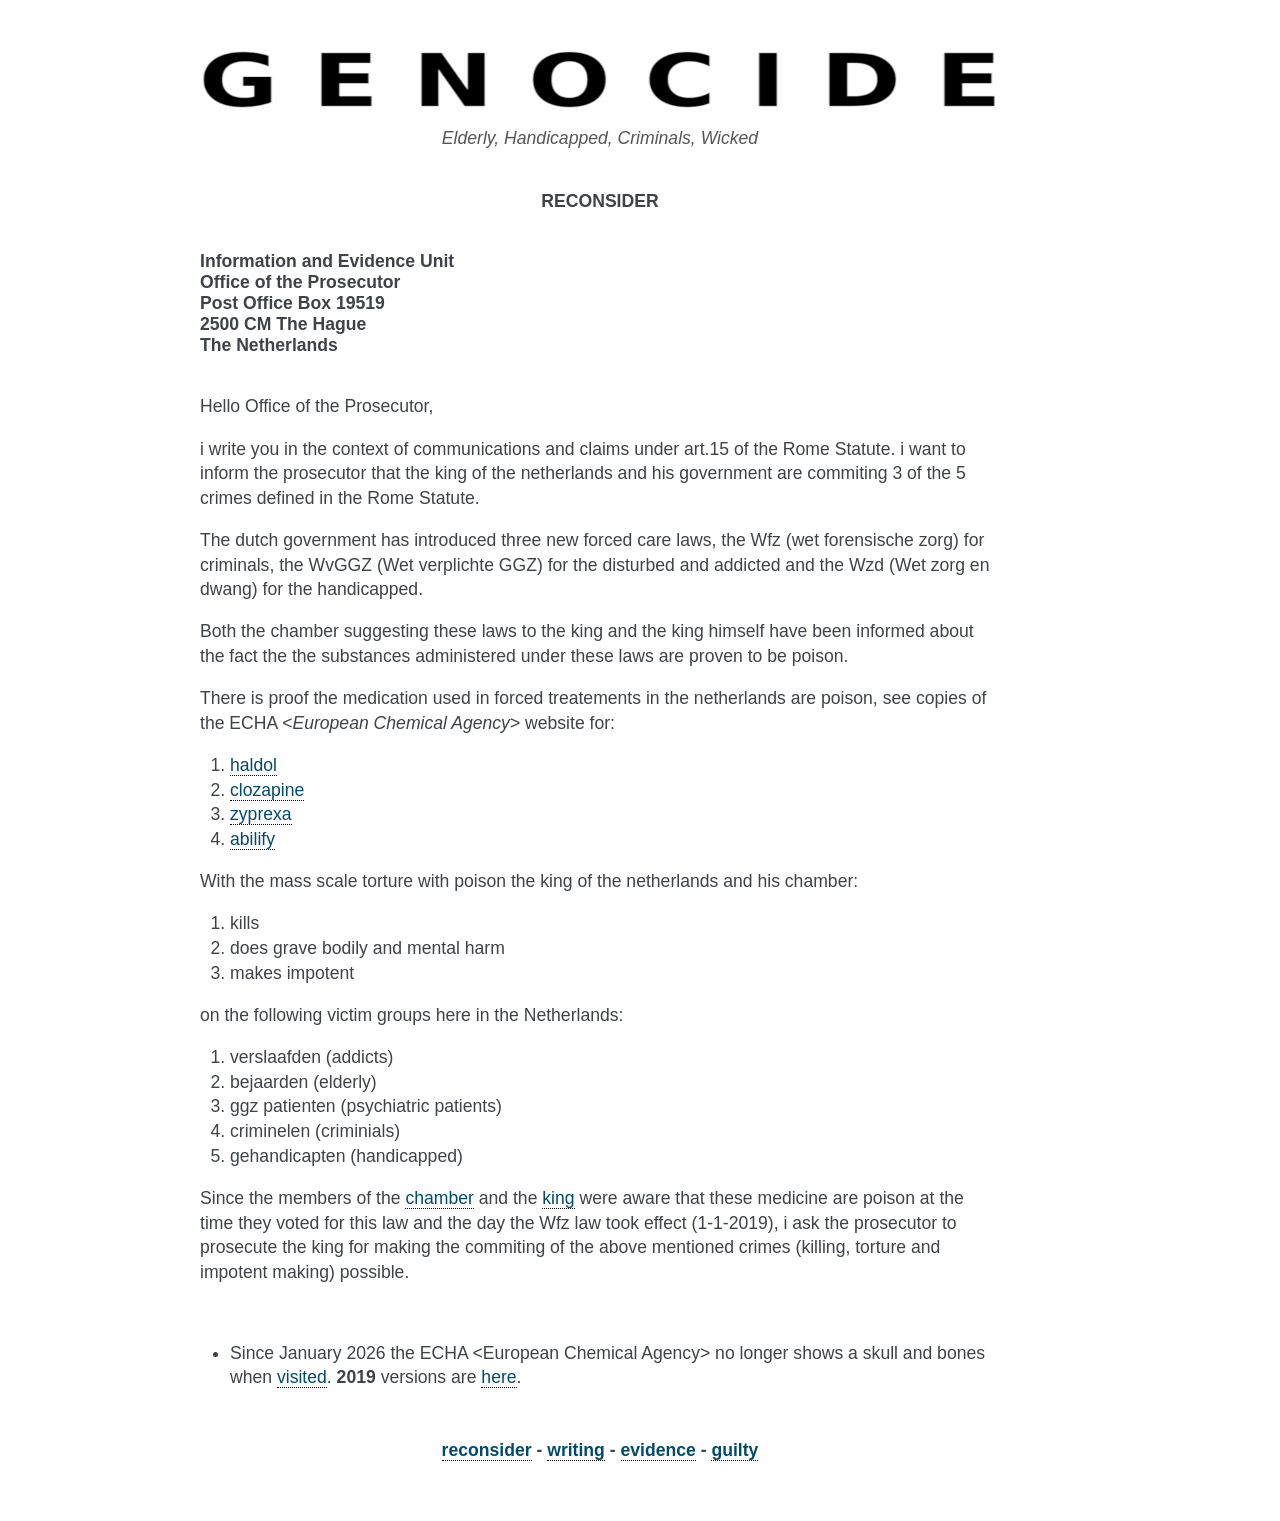
<file: sbn/network/index.html>
<!DOCTYPE html>

<html lang="en">
  <head>
    <meta charset="utf-8" />
    <meta name="viewport" content="width=device-width, initial-scale=1.0" /><meta name="viewport" content="width=device-width, initial-scale=1" />

    <title>Reconsider &#8212; Since 4 March 2019.</title>
    <link rel="stylesheet" type="text/css" href="_static/pygments.css" />
    <link rel="stylesheet" type="text/css" href="_static/genocide.css" />
    <link rel="stylesheet" type="text/css" href="_static/genocide.css" />
    <script data-url_root="./" id="documentation_options" src="_static/documentation_options.js"></script>
    <script src="_static/doctools.js"></script>
    <script src="_static/sphinx_highlight.js"></script>
    <link rel="search" type="application/opensearchdescription+xml"
          title="Search within Since 4 March 2019."
          href="_static/opensearch.xml"/>
    <link rel="icon" href="_static/skull3.png"/>
    <link rel="author" title="About these documents" href="about.html" />
    <link rel="index" title="Index" href="genindex.html" />
    <link rel="search" title="Search" href="search.html" />
    <link rel="next" title="About" href="about.html" />
   
  <link rel="stylesheet" href="_static/custom.css" type="text/css" />
  
  
  <meta name="viewport" content="width=device-width, initial-scale=0.9, maximum-scale=0.9" />

  </head><body>
  

    <div class="document">
      <div class="documentwrapper">
          

          <div class="body" role="main">
            
  <a class="reference external image-reference" href="index.html"><img alt="_images/genocide.png" src="_images/genocide.png" style="width: 100%; height: 2.2cm;" /></a>
<center><i>Elderly, Handicapped, Criminals, Wicked</i></center><br><br><center><b>RECONSIDER</b></center><br><div class="line-block">
<div class="line"><strong>Information and Evidence Unit</strong></div>
<div class="line"><strong>Office of the Prosecutor</strong></div>
<div class="line"><strong>Post Office Box 19519</strong></div>
<div class="line"><strong>2500 CM The Hague</strong></div>
<div class="line"><strong>The Netherlands</strong></div>
<div class="line"><br /></div>
</div>
<p>Hello Office of the Prosecutor,</p>
<p>i write you in the context of communications and claims under art.15 of
the Rome Statute. i want to inform the prosecutor that the king of the
netherlands and his government are commiting 3 of the 5 crimes defined
in the Rome Statute.</p>
<p>The dutch government has introduced three new forced care laws, the Wfz
(wet forensische zorg) for criminals, the WvGGZ (Wet verplichte GGZ) for
the disturbed and addicted and the Wzd (Wet zorg en dwang) for the
handicapped.</p>
<p>Both the chamber suggesting these laws to the king and the king himself
have been informed about the fact the the substances administered under
these laws are proven to be poison.</p>
<p>There is proof the medication used in forced treatements in the
netherlands are poison, see copies of the ECHA &lt;<cite>European Chemical Agency</cite>&gt;
website for:</p>
<ol class="arabic simple">
<li><p><a class="reference internal" href="evidence.html#haldol"><span class="std std-ref">haldol</span></a></p></li>
<li><p><a class="reference internal" href="evidence.html#clozapine"><span class="std std-ref">clozapine</span></a></p></li>
<li><p><a class="reference internal" href="evidence.html#zyprexa"><span class="std std-ref">zyprexa</span></a></p></li>
<li><p><a class="reference internal" href="evidence.html#abilify"><span class="std std-ref">abilify</span></a></p></li>
</ol>
<p>With the mass scale torture with poison the king of the netherlands and
his chamber:</p>
<ol class="arabic simple">
<li><p>kills</p></li>
<li><p>does grave bodily and mental harm</p></li>
<li><p>makes impotent</p></li>
</ol>
<p>on the following victim groups here in the Netherlands:</p>
<ol class="arabic simple">
<li><p>verslaafden (addicts)</p></li>
<li><p>bejaarden (elderly)</p></li>
<li><p>ggz patienten (psychiatric patients)</p></li>
<li><p>criminelen (criminials)</p></li>
<li><p>gehandicapten (handicapped)</p></li>
</ol>
<p>Since the members of the <a class="reference internal" href="guilty.html#chamber"><span class="std std-ref">chamber</span></a> and the <a class="reference internal" href="guilty.html#king"><span class="std std-ref">king</span></a>
were aware that these medicine are poison at the time they voted for this law
and the day the Wfz law took effect (1-1-2019), i ask the prosecutor to
prosecute the king for making the commiting of the above mentioned crimes
(killing, torture and impotent making) possible.</p>
<div class="line-block">
<div class="line"><br /></div>
</div>
<ul class="simple">
<li><p>Since January 2026 the ECHA &lt;European Chemical Agency&gt; no longer shows a skull and bones when <a class="reference internal" href="echa.html#echa"><span class="std std-ref">visited</span></a>. <strong>2019</strong> versions are <a class="reference internal" href="evidence.html#evidence"><span class="std std-ref">here</span></a>.</p></li>
</ul>
<div class="toctree-wrapper compound">
</div>
<br>
<center>
<b><p><a class="reference internal" href="#reconsider"><span class="std std-ref">reconsider</span></a> - <a class="reference internal" href="writings.html#writings"><span class="std std-ref">writing</span></a> - <a class="reference internal" href="evidence.html#evidence"><span class="std std-ref">evidence</span></a> - <a class="reference internal" href="guilty.html#guilty"><span class="std std-ref">guilty</span></a></p>
</b>
</center>

          </div>
          
      </div>
      <div class="clearer"></div>
    </div>
    <div class="footer">
      
      
    </div>

    

    
  </body>
</html>
</file>
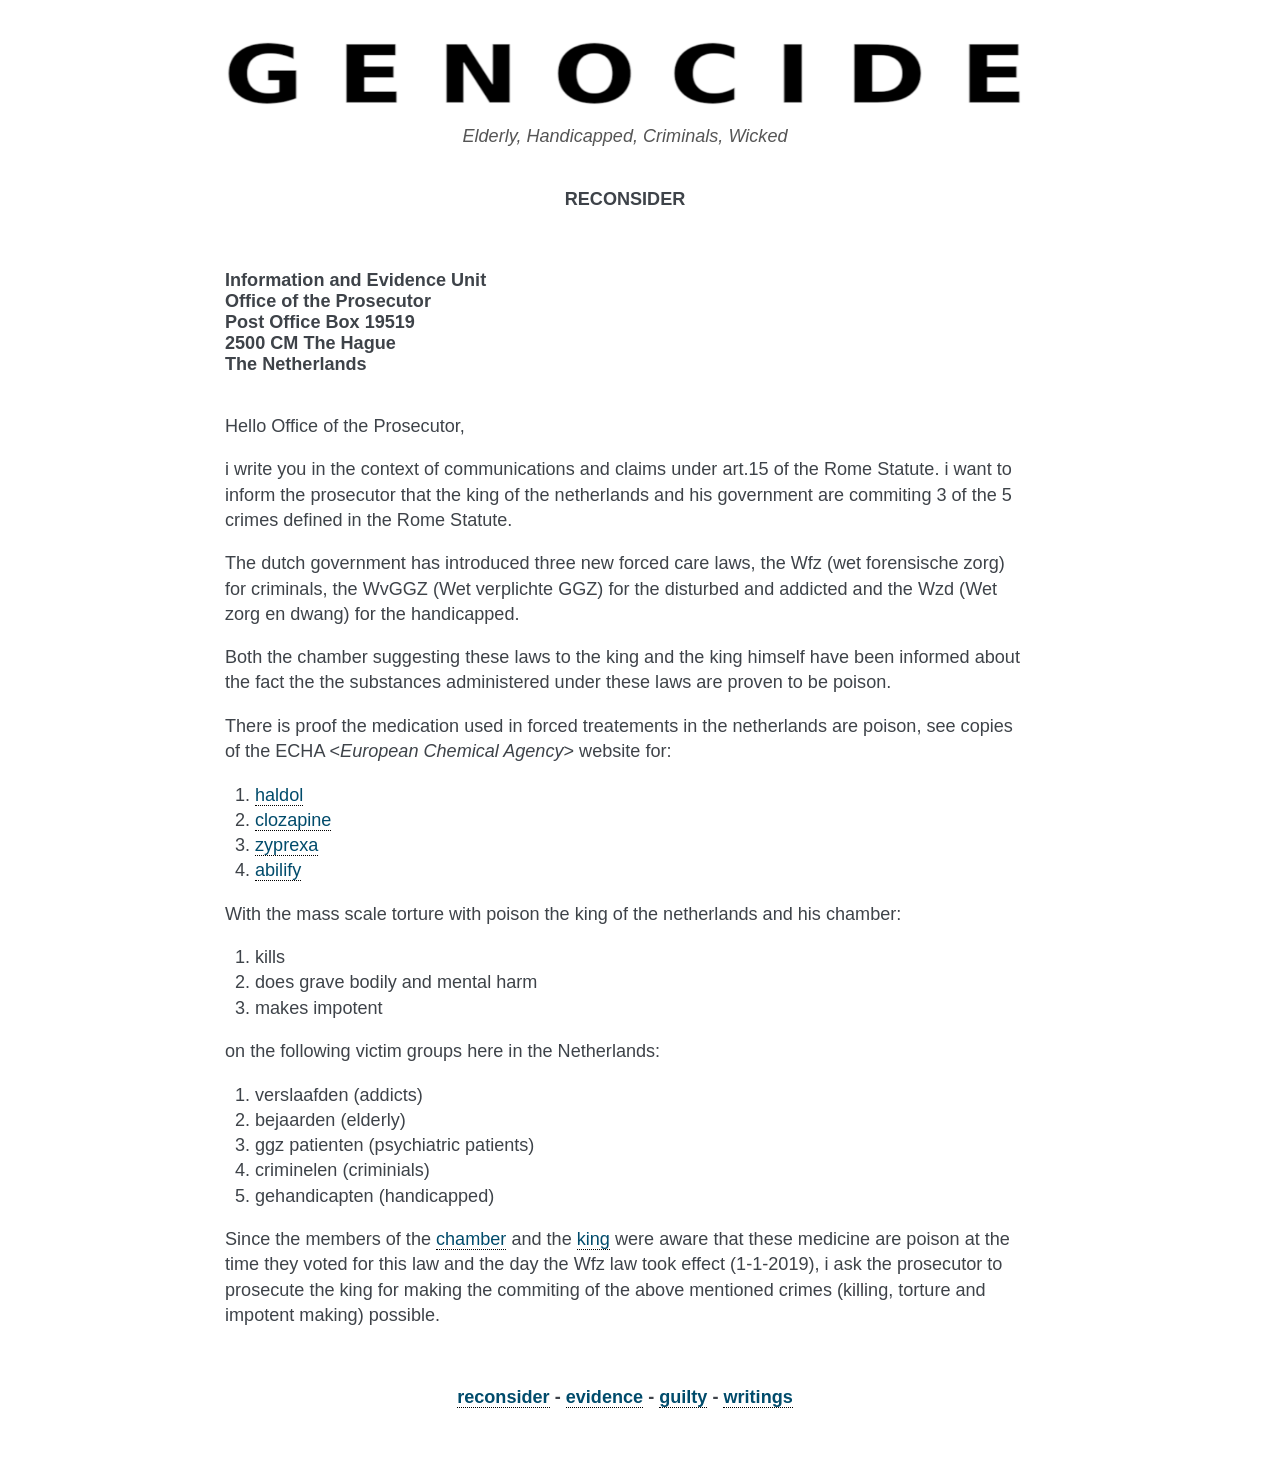
<file: sbn/nucleus/index.html>
<!DOCTYPE html>

<html lang="en">
  <head>
    <meta charset="utf-8" />
    <meta name="viewport" content="width=device-width, initial-scale=1.0" /><meta name="viewport" content="width=device-width, initial-scale=1" />

    <title>Reconsider &#8212; Since 4 March 2019</title>
    <link rel="stylesheet" type="text/css" href="_static/pygments.css" />
    <link rel="stylesheet" type="text/css" href="_static/genocide.css" />
    <link rel="stylesheet" type="text/css" href="_static/genocide.css" />
    <script data-url_root="./" id="documentation_options" src="_static/documentation_options.js"></script>
    <script src="_static/doctools.js"></script>
    <script src="_static/sphinx_highlight.js"></script>
    <link rel="search" type="application/opensearchdescription+xml"
          title="Search within Since 4 March 2019"
          href="_static/opensearch.xml"/>
    <link rel="icon" href="_static/skull3.png"/>
    <link rel="author" title="About these documents" href="about.html" />
    <link rel="index" title="Index" href="genindex.html" />
    <link rel="search" title="Search" href="search.html" />
    <link rel="next" title="About" href="about.html" />
   
  <link rel="stylesheet" href="_static/custom.css" type="text/css" />
  
  
  <meta name="viewport" content="width=device-width, initial-scale=0.9, maximum-scale=0.9" />

  </head><body>
  

    <div class="document">
      <div class="documentwrapper">
          

          <div class="body" role="main">
            
  <a class="reference external image-reference" href="index.html"><img alt="_images/genocide.png" src="_images/genocide.png" style="width: 100%; height: 2.4cm;" /></a>
<center><i>Elderly, Handicapped, Criminals, Wicked</i></center><br><br><center><b>RECONSIDER</b></center><br><div class="line-block">
<div class="line"><br /></div>
<div class="line"><strong>Information and Evidence Unit</strong></div>
<div class="line"><strong>Office of the Prosecutor</strong></div>
<div class="line"><strong>Post Office Box 19519</strong></div>
<div class="line"><strong>2500 CM The Hague</strong></div>
<div class="line"><strong>The Netherlands</strong></div>
<div class="line"><br /></div>
</div>
<p>Hello Office of the Prosecutor,</p>
<p>i write you in the context of communications and claims under art.15 of
the Rome Statute. i want to inform the prosecutor that the king of the
netherlands and his government are commiting 3 of the 5 crimes defined
in the Rome Statute.</p>
<p>The dutch government has introduced three new forced care laws, the Wfz
(wet forensische zorg) for criminals, the WvGGZ (Wet verplichte GGZ) for
the disturbed and addicted and the Wzd (Wet zorg en dwang) for the
handicapped.</p>
<p>Both the chamber suggesting these laws to the king and the king himself
have been informed about the fact the the substances administered under
these laws are proven to be poison.</p>
<p>There is proof the medication used in forced treatements in the
netherlands are poison, see copies of the ECHA &lt;<cite>European Chemical Agency</cite>&gt;
website for:</p>
<ol class="arabic simple">
<li><p><a class="reference internal" href="evidence.html#haldol"><span class="std std-ref">haldol</span></a></p></li>
<li><p><a class="reference internal" href="evidence.html#clozapine"><span class="std std-ref">clozapine</span></a></p></li>
<li><p><a class="reference internal" href="evidence.html#zyprexa"><span class="std std-ref">zyprexa</span></a></p></li>
<li><p><a class="reference internal" href="evidence.html#abilify"><span class="std std-ref">abilify</span></a></p></li>
</ol>
<p>With the mass scale torture with poison the king of the netherlands and
his chamber:</p>
<ol class="arabic simple">
<li><p>kills</p></li>
<li><p>does grave bodily and mental harm</p></li>
<li><p>makes impotent</p></li>
</ol>
<p>on the following victim groups here in the Netherlands:</p>
<ol class="arabic simple">
<li><p>verslaafden (addicts)</p></li>
<li><p>bejaarden (elderly)</p></li>
<li><p>ggz patienten (psychiatric patients)</p></li>
<li><p>criminelen (criminials)</p></li>
<li><p>gehandicapten (handicapped)</p></li>
</ol>
<p>Since the members of the <a class="reference internal" href="guilty.html#chamber"><span class="std std-ref">chamber</span></a> and the <a class="reference internal" href="guilty.html#king"><span class="std std-ref">king</span></a>
were aware that these medicine are poison at the time they voted for this law
and the day the Wfz law took effect (1-1-2019), i ask the prosecutor to
prosecute the king for making the commiting of the above mentioned crimes
(killing, torture and impotent making) possible.</p>
<div class="toctree-wrapper compound">
</div>
<br>
<center>
<b><p><a class="reference internal" href="#reconsider"><span class="std std-ref">reconsider</span></a> - <a class="reference internal" href="evidence.html#evidence"><span class="std std-ref">evidence</span></a> - <a class="reference internal" href="guilty.html#guilty"><span class="std std-ref">guilty</span></a> - <a class="reference internal" href="writings.html#writings"><span class="std std-ref">writings</span></a></p>
</b>
</center>

          </div>
          
      </div>
      <div class="clearer"></div>
    </div>
    <div class="footer">
      
      
    </div>

    

    
  </body>
</html>
</file>
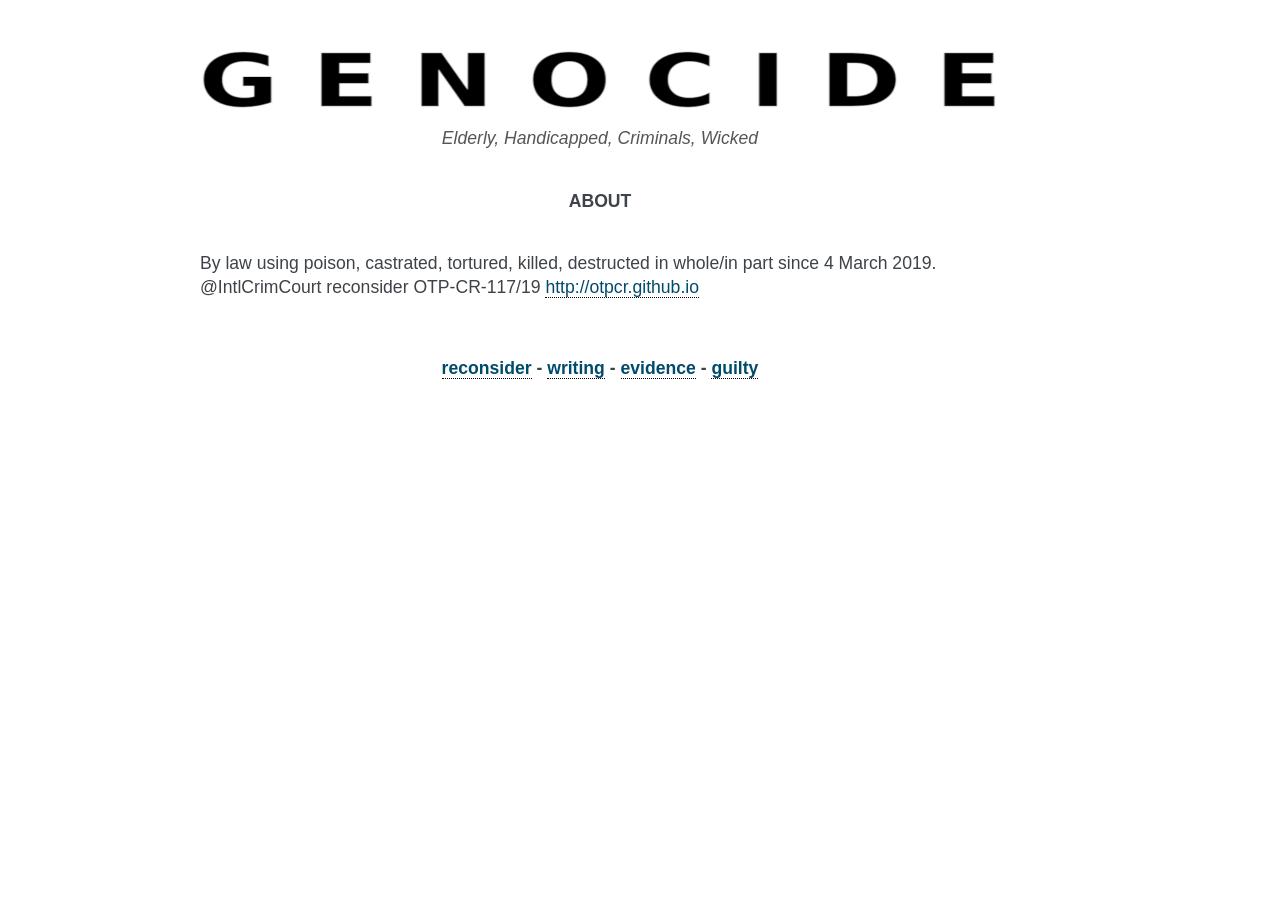
<file: sbn/network/about.html>
<!DOCTYPE html>

<html lang="en">
  <head>
    <meta charset="utf-8" />
    <meta name="viewport" content="width=device-width, initial-scale=1.0" /><meta name="viewport" content="width=device-width, initial-scale=1" />

    <title>About &#8212; Since 4 March 2019.</title>
    <link rel="stylesheet" type="text/css" href="_static/pygments.css" />
    <link rel="stylesheet" type="text/css" href="_static/genocide.css" />
    <link rel="stylesheet" type="text/css" href="_static/genocide.css" />
    <script data-url_root="./" id="documentation_options" src="_static/documentation_options.js"></script>
    <script src="_static/doctools.js"></script>
    <script src="_static/sphinx_highlight.js"></script>
    <link rel="search" type="application/opensearchdescription+xml"
          title="Search within Since 4 March 2019."
          href="_static/opensearch.xml"/>
    <link rel="icon" href="_static/skull3.png"/>
    <link rel="author" title="About these documents" href="#" />
    <link rel="index" title="Index" href="genindex.html" />
    <link rel="search" title="Search" href="search.html" />
    <link rel="next" title="ECHA" href="echa.html" />
    <link rel="prev" title="Reconsider" href="index.html" />
   
  <link rel="stylesheet" href="_static/custom.css" type="text/css" />
  
  
  <meta name="viewport" content="width=device-width, initial-scale=0.9, maximum-scale=0.9" />

  </head><body>
  

    <div class="document">
      <div class="documentwrapper">
          

          <div class="body" role="main">
            
  <a class="reference external image-reference" href="index.html"><img alt="_images/genocide.png" src="_images/genocide.png" style="width: 100%; height: 2.2cm;" /></a>
<center><i>Elderly, Handicapped, Criminals, Wicked</i></center><br><br><center><b>ABOUT</b></center><br><p>By law using poison, castrated, tortured, killed, destructed in whole/in part since 4 March 2019. &#64;IntlCrimCourt reconsider OTP-CR-117/19 <a class="reference external" href="http://otpcr.github.io">http://otpcr.github.io</a></p>
<br>
<center>
<b><p><a class="reference internal" href="index.html#reconsider"><span class="std std-ref">reconsider</span></a> - <a class="reference internal" href="writings.html#writings"><span class="std std-ref">writing</span></a> - <a class="reference internal" href="evidence.html#evidence"><span class="std std-ref">evidence</span></a> - <a class="reference internal" href="guilty.html#guilty"><span class="std std-ref">guilty</span></a></p>
</b>
</center>

          </div>
          
      </div>
      <div class="clearer"></div>
    </div>
    <div class="footer">
      
      
    </div>

    

    
  </body>
</html>
</file>
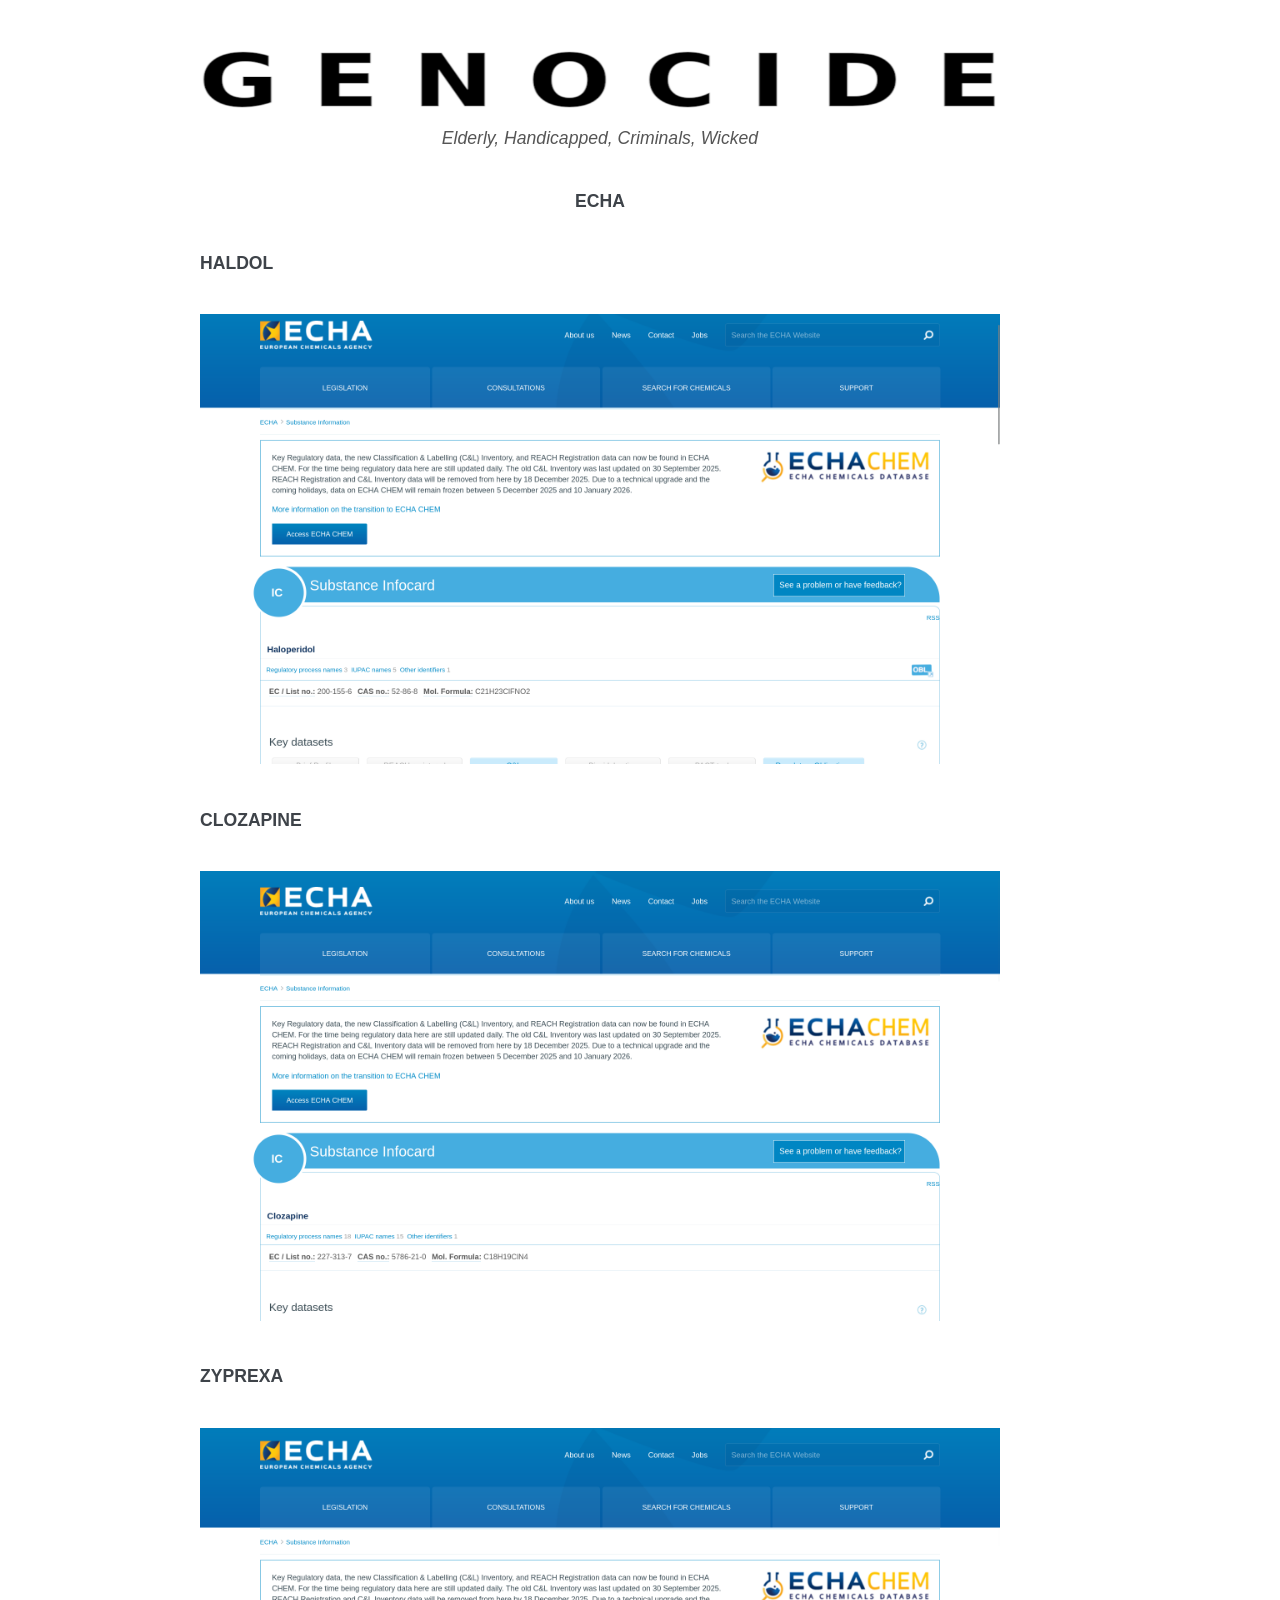
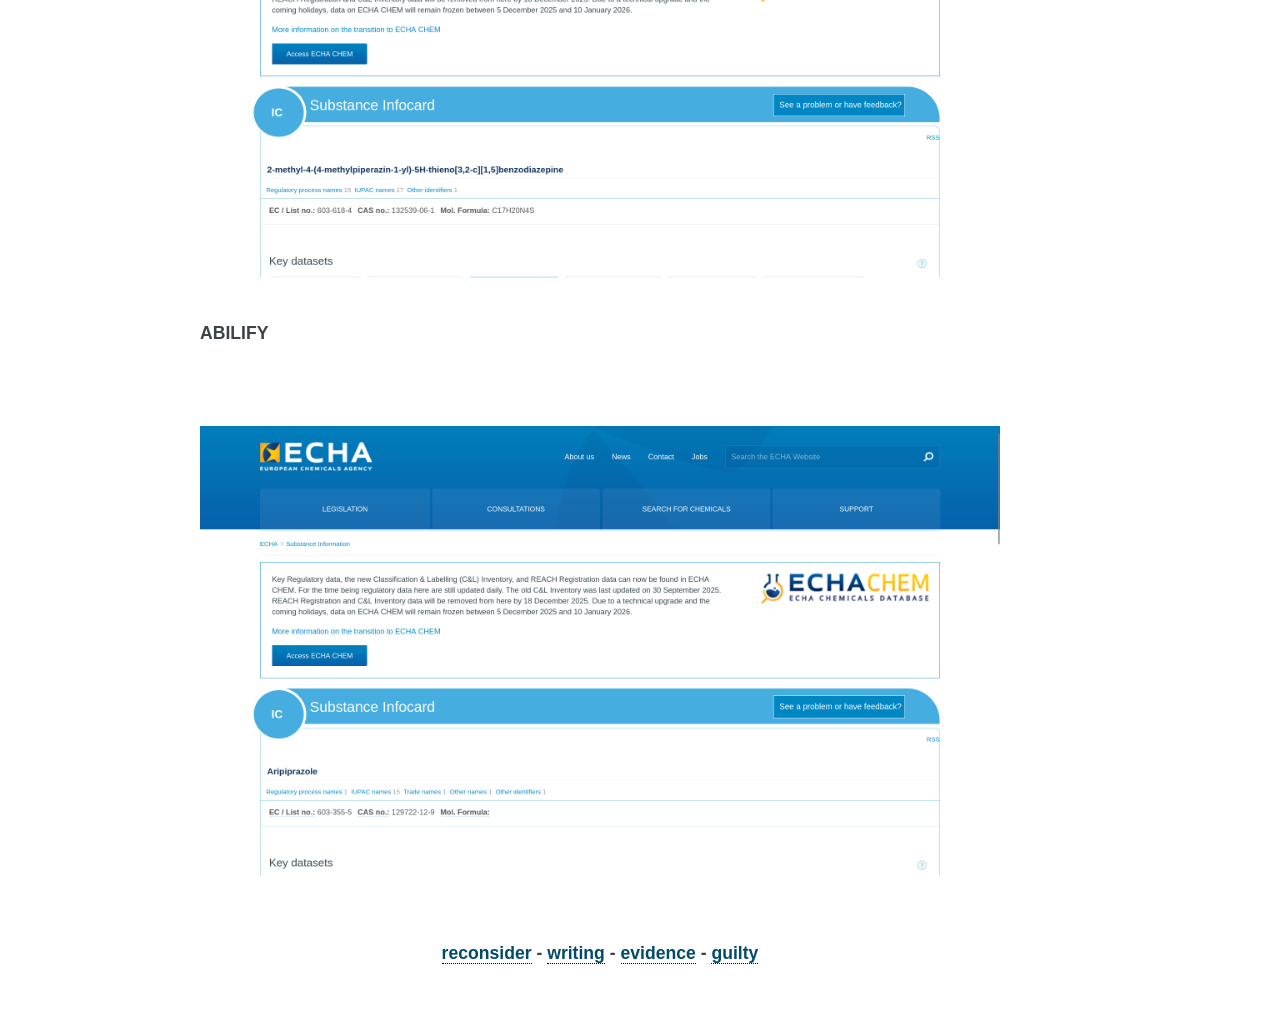
<file: sbn/network/echa.html>
<!DOCTYPE html>

<html lang="en">
  <head>
    <meta charset="utf-8" />
    <meta name="viewport" content="width=device-width, initial-scale=1.0" /><meta name="viewport" content="width=device-width, initial-scale=1" />

    <title>ECHA &#8212; Since 4 March 2019.</title>
    <link rel="stylesheet" type="text/css" href="_static/pygments.css" />
    <link rel="stylesheet" type="text/css" href="_static/genocide.css" />
    <link rel="stylesheet" type="text/css" href="_static/genocide.css" />
    <script data-url_root="./" id="documentation_options" src="_static/documentation_options.js"></script>
    <script src="_static/doctools.js"></script>
    <script src="_static/sphinx_highlight.js"></script>
    <link rel="search" type="application/opensearchdescription+xml"
          title="Search within Since 4 March 2019."
          href="_static/opensearch.xml"/>
    <link rel="icon" href="_static/skull3.png"/>
    <link rel="author" title="About these documents" href="about.html" />
    <link rel="index" title="Index" href="genindex.html" />
    <link rel="search" title="Search" href="search.html" />
    <link rel="next" title="Evidence" href="evidence.html" />
    <link rel="prev" title="About" href="about.html" />
   
  <link rel="stylesheet" href="_static/custom.css" type="text/css" />
  
  
  <meta name="viewport" content="width=device-width, initial-scale=0.9, maximum-scale=0.9" />

  </head><body>
  

    <div class="document">
      <div class="documentwrapper">
          

          <div class="body" role="main">
            
  <a class="reference external image-reference" href="index.html"><img alt="_images/genocide.png" src="_images/genocide.png" style="width: 100%; height: 2.2cm;" /></a>
<center><i>Elderly, Handicapped, Criminals, Wicked</i></center><br><br><center><b>ECHA</b></center><br><p id="haldol2"><strong>HALDOL</strong></p>
<br><a class="reference internal image-reference" href="_images/haloperidolnew2.png"><img alt="_images/haloperidolnew2.png" src="_images/haloperidolnew2.png" style="width: 100%;" /></a>
<br><br><p id="clozapine2"><strong>CLOZAPINE</strong></p>
<br><a class="reference internal image-reference" href="_images/clozapinenew2.png"><img alt="_images/clozapinenew2.png" src="_images/clozapinenew2.png" style="width: 100%;" /></a>
<br><br><p id="zyprexa2"><strong>ZYPREXA</strong></p>
<br><a class="reference internal image-reference" href="_images/zyprexanew2.png"><img alt="_images/zyprexanew2.png" src="_images/zyprexanew2.png" style="width: 100%;" /></a>
<br><br><p id="abilify2"><strong>ABILIFY</strong></p>
<br><br><br><a class="reference internal image-reference" href="_images/abilifynew2.png"><img alt="_images/abilifynew2.png" src="_images/abilifynew2.png" style="width: 100%;" /></a>
<br><br><br>
<center>
<b><p><a class="reference internal" href="index.html#reconsider"><span class="std std-ref">reconsider</span></a> - <a class="reference internal" href="writings.html#writings"><span class="std std-ref">writing</span></a> - <a class="reference internal" href="evidence.html#evidence"><span class="std std-ref">evidence</span></a> - <a class="reference internal" href="guilty.html#guilty"><span class="std std-ref">guilty</span></a></p>
</b>
</center>

          </div>
          
      </div>
      <div class="clearer"></div>
    </div>
    <div class="footer">
      
      
    </div>

    

    
  </body>
</html>
</file>
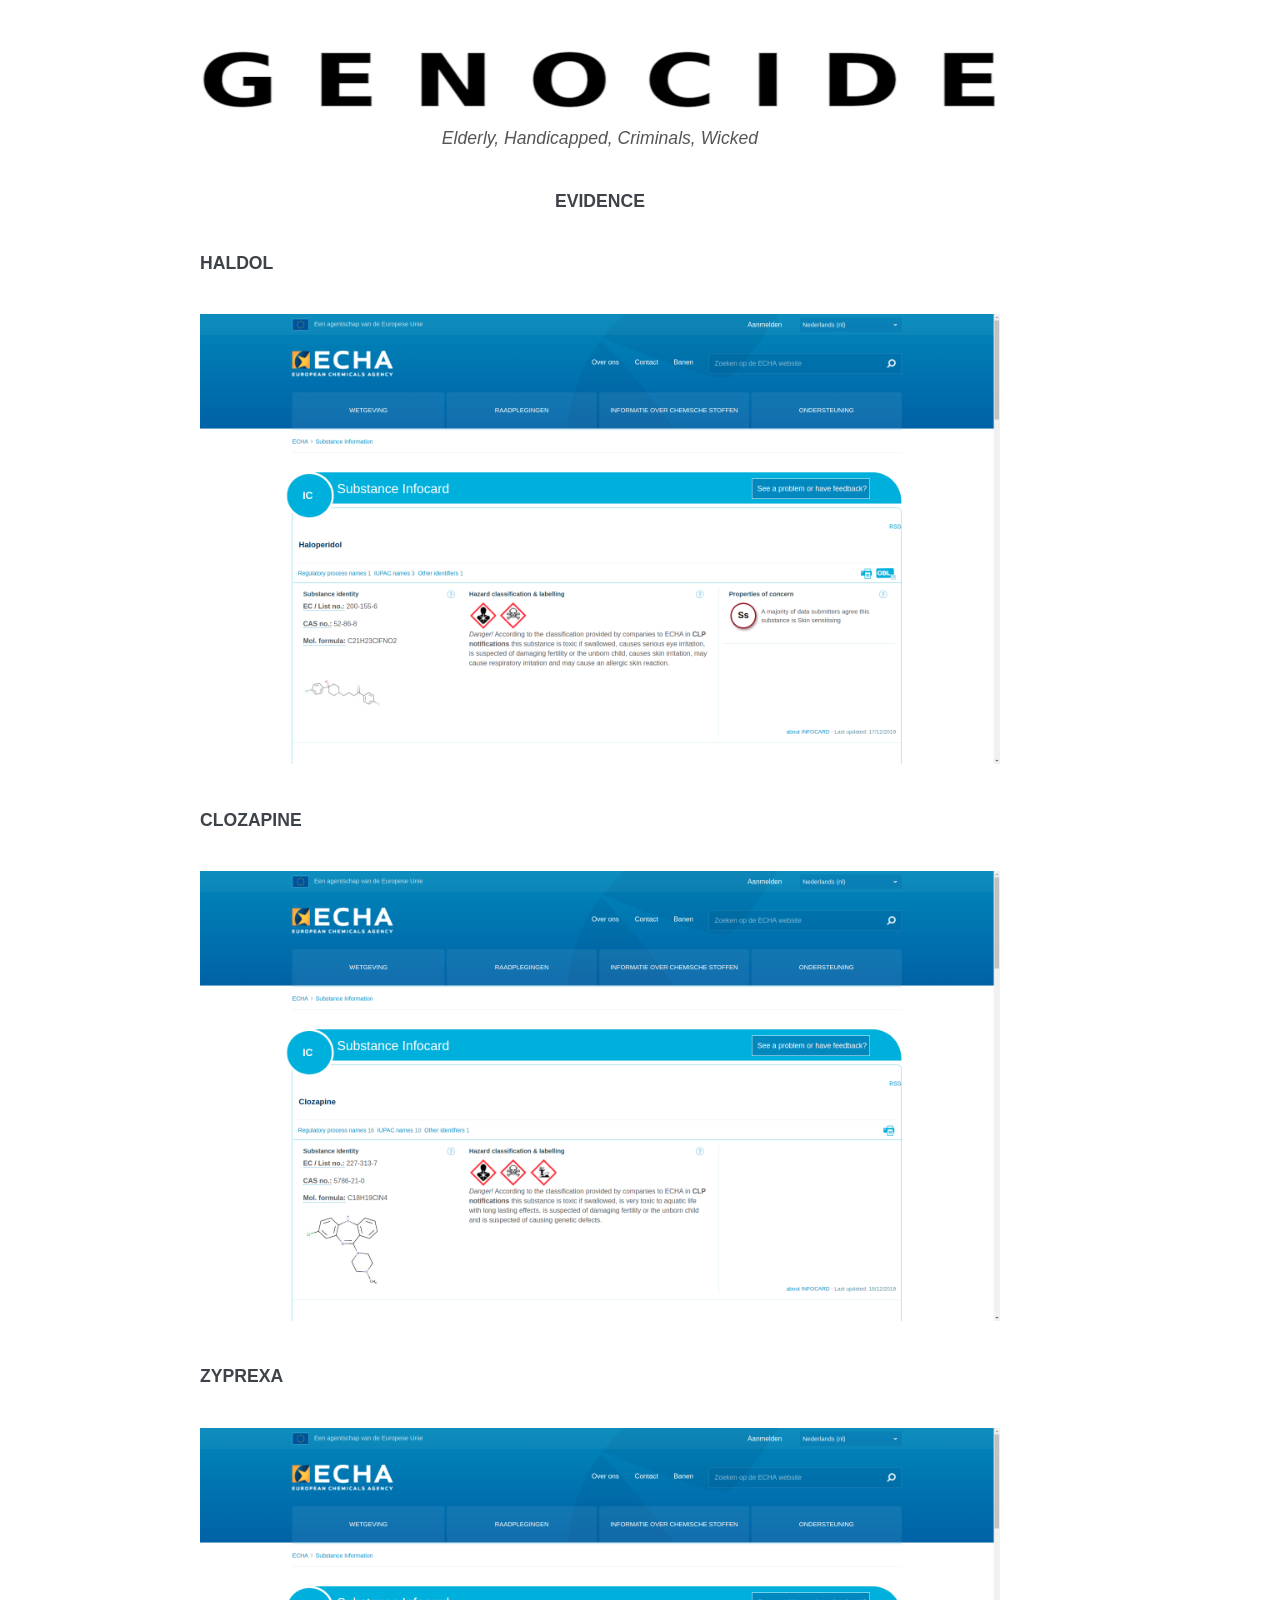
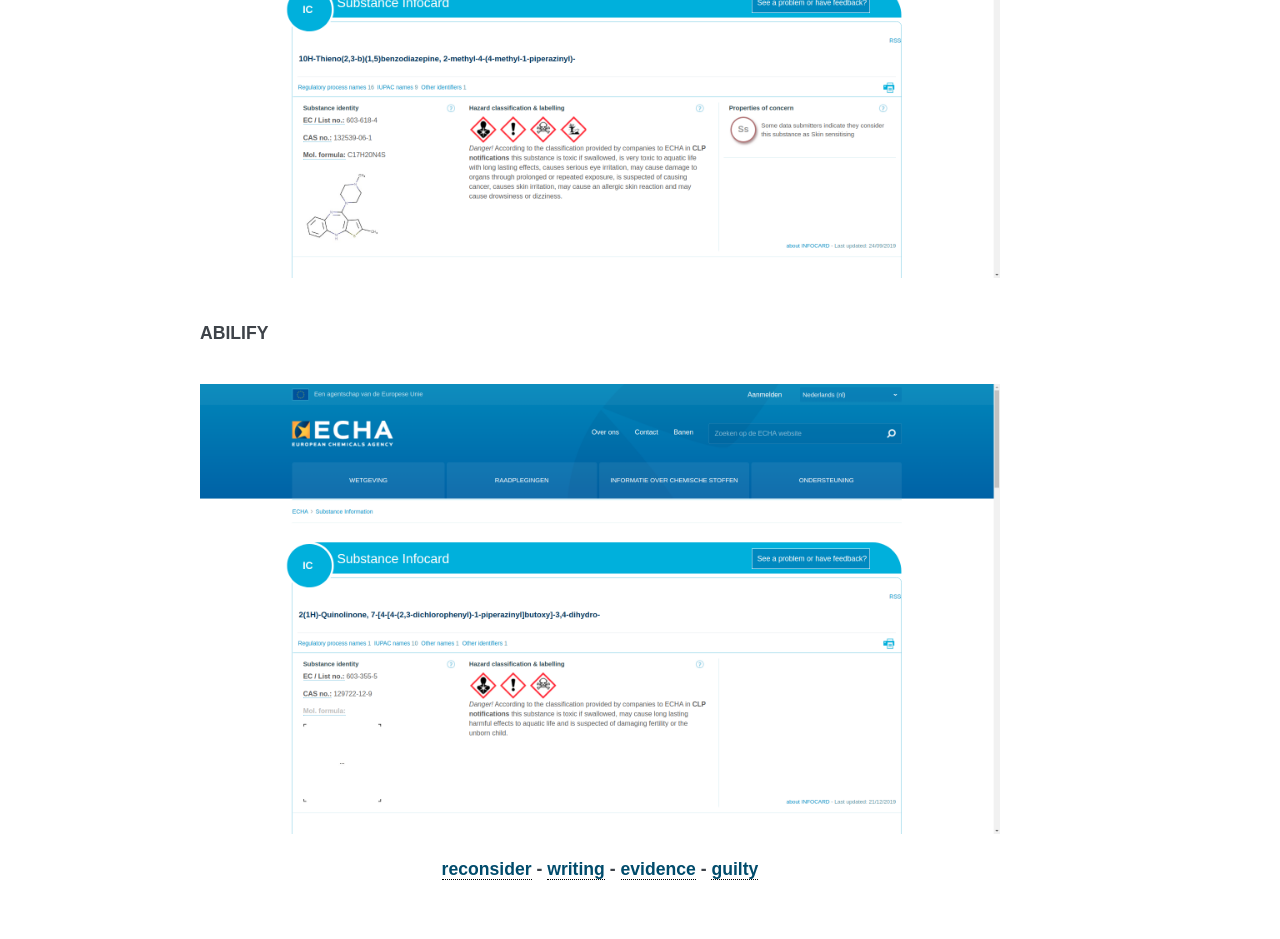
<file: sbn/network/evidence.html>
<!DOCTYPE html>

<html lang="en">
  <head>
    <meta charset="utf-8" />
    <meta name="viewport" content="width=device-width, initial-scale=1.0" /><meta name="viewport" content="width=device-width, initial-scale=1" />

    <title>Evidence &#8212; Since 4 March 2019.</title>
    <link rel="stylesheet" type="text/css" href="_static/pygments.css" />
    <link rel="stylesheet" type="text/css" href="_static/genocide.css" />
    <link rel="stylesheet" type="text/css" href="_static/genocide.css" />
    <script data-url_root="./" id="documentation_options" src="_static/documentation_options.js"></script>
    <script src="_static/doctools.js"></script>
    <script src="_static/sphinx_highlight.js"></script>
    <link rel="search" type="application/opensearchdescription+xml"
          title="Search within Since 4 March 2019."
          href="_static/opensearch.xml"/>
    <link rel="icon" href="_static/skull3.png"/>
    <link rel="author" title="About these documents" href="about.html" />
    <link rel="index" title="Index" href="genindex.html" />
    <link rel="search" title="Search" href="search.html" />
    <link rel="next" title="Manual" href="manual.html" />
    <link rel="prev" title="ECHA" href="echa.html" />
   
  <link rel="stylesheet" href="_static/custom.css" type="text/css" />
  
  
  <meta name="viewport" content="width=device-width, initial-scale=0.9, maximum-scale=0.9" />

  </head><body>
  

    <div class="document">
      <div class="documentwrapper">
          

          <div class="body" role="main">
            
  <a class="reference external image-reference" href="index.html"><img alt="_images/genocide.png" src="_images/genocide.png" style="width: 100%; height: 2.2cm;" /></a>
<center><i>Elderly, Handicapped, Criminals, Wicked</i></center><br><br><center><b>EVIDENCE</b></center><br><p id="haldol"><strong>HALDOL</strong></p>
<br><a class="reference internal image-reference" href="_images/ECHAhaldol.png"><img alt="_images/ECHAhaldol.png" src="_images/ECHAhaldol.png" style="width: 100%;" /></a>
<br><br><p id="clozapine"><strong>CLOZAPINE</strong></p>
<br><a class="reference internal image-reference" href="_images/ECHAclozapine.png"><img alt="_images/ECHAclozapine.png" src="_images/ECHAclozapine.png" style="width: 100%;" /></a>
<br><br><p id="zyprexa"><strong>ZYPREXA</strong></p>
<br><a class="reference internal image-reference" href="_images/ECHAzyprexa.png"><img alt="_images/ECHAzyprexa.png" src="_images/ECHAzyprexa.png" style="width: 100%;" /></a>
<br><br><p id="abilify"><strong>ABILIFY</strong></p>
<br><a class="reference internal image-reference" href="_images/ECHAabilify.png"><img alt="_images/ECHAabilify.png" src="_images/ECHAabilify.png" style="width: 100%;" /></a>
<br>
<center>
<b><p><a class="reference internal" href="index.html#reconsider"><span class="std std-ref">reconsider</span></a> - <a class="reference internal" href="writings.html#writings"><span class="std std-ref">writing</span></a> - <a class="reference internal" href="#evidence"><span class="std std-ref">evidence</span></a> - <a class="reference internal" href="guilty.html#guilty"><span class="std std-ref">guilty</span></a></p>
</b>
</center>

          </div>
          
      </div>
      <div class="clearer"></div>
    </div>
    <div class="footer">
      
      
    </div>

    

    
  </body>
</html>
</file>
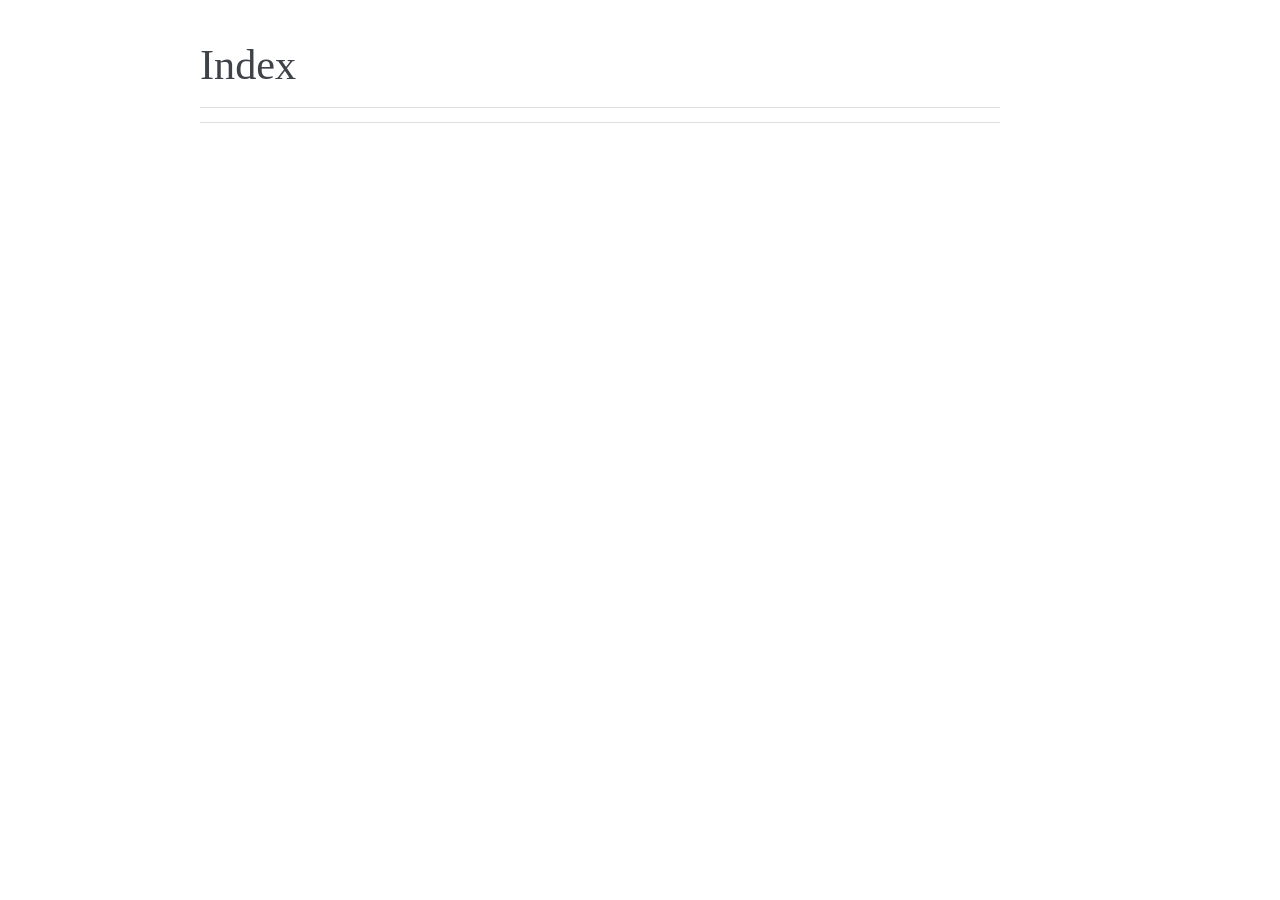
<file: sbn/network/genindex-all.html>
<!DOCTYPE html>

<html lang="en">
  <head>
    <meta charset="utf-8" />
    <meta name="viewport" content="width=device-width, initial-scale=1.0" />
    <title>Index &#8212; Since 4 March 2019.</title>
    <link rel="stylesheet" type="text/css" href="_static/pygments.css" />
    <link rel="stylesheet" type="text/css" href="_static/genocide.css" />
    <link rel="stylesheet" type="text/css" href="_static/genocide.css" />
    <script data-url_root="./" id="documentation_options" src="_static/documentation_options.js"></script>
    <script src="_static/doctools.js"></script>
    <script src="_static/sphinx_highlight.js"></script>
    <link rel="search" type="application/opensearchdescription+xml"
          title="Search within Since 4 March 2019."
          href="_static/opensearch.xml"/>
    <link rel="icon" href="_static/skull3.png"/>
    <link rel="author" title="About these documents" href="about.html" />
    <link rel="index" title="Index" href="genindex.html" />
    <link rel="search" title="Search" href="search.html" />
   
  <link rel="stylesheet" href="_static/custom.css" type="text/css" />
  
  
  <meta name="viewport" content="width=device-width, initial-scale=0.9, maximum-scale=0.9" />

  </head><body>
  

    <div class="document">
      <div class="documentwrapper">
          

          <div class="body" role="main">
            

<h1 id="index">Index</h1>

<div class="genindex-jumpbox">
 
</div>


          </div>
          
      </div>
      <div class="clearer"></div>
    </div>
    <div class="footer">
      
      
    </div>

    

    
  </body>
</html>
</file>
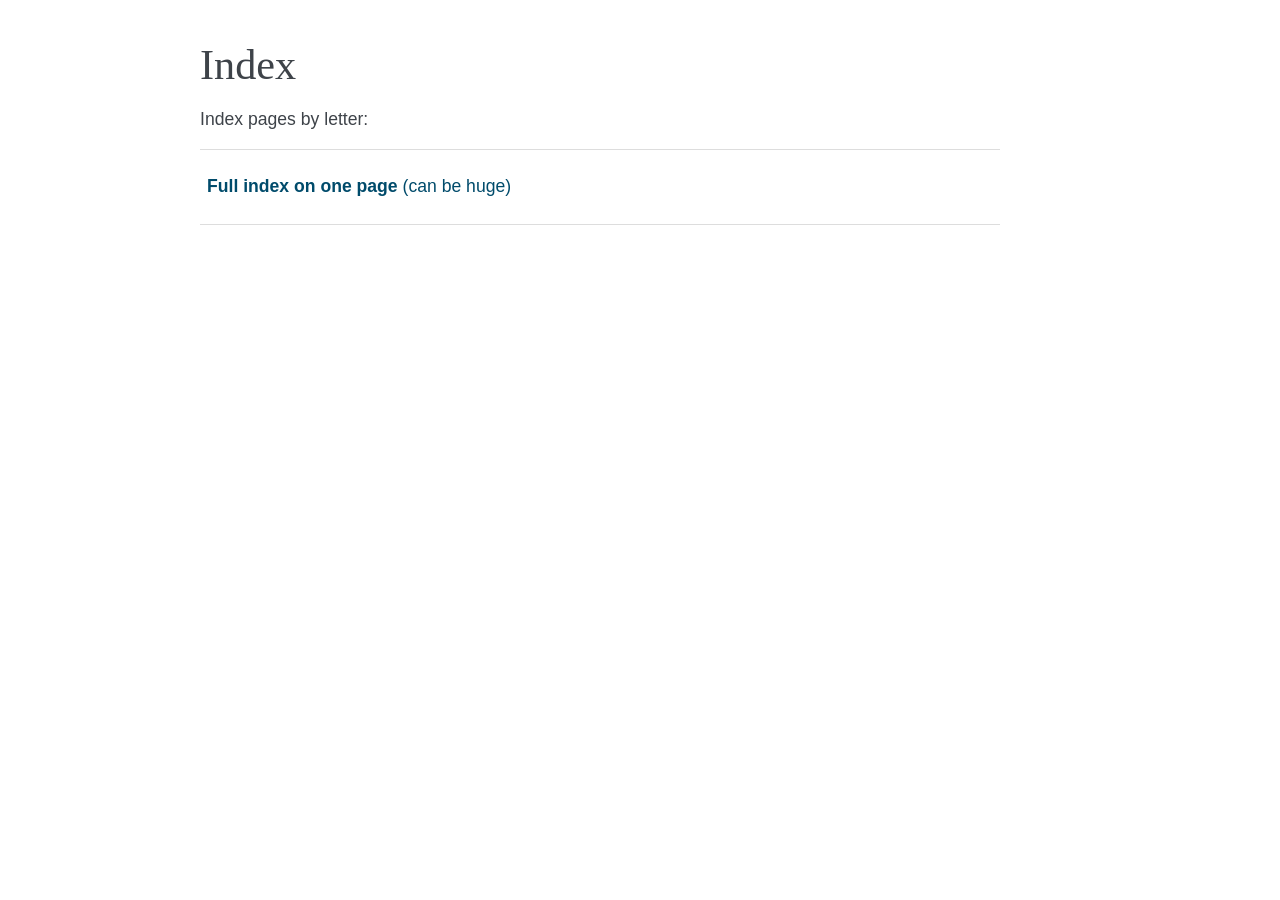
<file: sbn/network/genindex.html>
<!DOCTYPE html>

<html lang="en">
  <head>
    <meta charset="utf-8" />
    <meta name="viewport" content="width=device-width, initial-scale=1.0" />
    <title>Index &#8212; Since 4 March 2019.</title>
    <link rel="stylesheet" type="text/css" href="_static/pygments.css" />
    <link rel="stylesheet" type="text/css" href="_static/genocide.css" />
    <link rel="stylesheet" type="text/css" href="_static/genocide.css" />
    <script data-url_root="./" id="documentation_options" src="_static/documentation_options.js"></script>
    <script src="_static/doctools.js"></script>
    <script src="_static/sphinx_highlight.js"></script>
    <link rel="search" type="application/opensearchdescription+xml"
          title="Search within Since 4 March 2019."
          href="_static/opensearch.xml"/>
    <link rel="icon" href="_static/skull3.png"/>
    <link rel="author" title="About these documents" href="about.html" />
    <link rel="index" title="Index" href="#" />
    <link rel="search" title="Search" href="search.html" />
   
  <link rel="stylesheet" href="_static/custom.css" type="text/css" />
  
  
  <meta name="viewport" content="width=device-width, initial-scale=0.9, maximum-scale=0.9" />

  </head><body>
  

    <div class="document">
      <div class="documentwrapper">
          

          <div class="body" role="main">
            

   <h1 id="index">Index</h1>

   <p>Index pages by letter:</p>

   <div class="genindex-jumpbox">
   <p></p>

   <p><a href="genindex-all.html"><strong>Full index on one page</strong>
                                               (can be huge)</a></p>
   </div>


          </div>
          
      </div>
      <div class="clearer"></div>
    </div>
    <div class="footer">
      
      
    </div>

    

    
  </body>
</html>
</file>
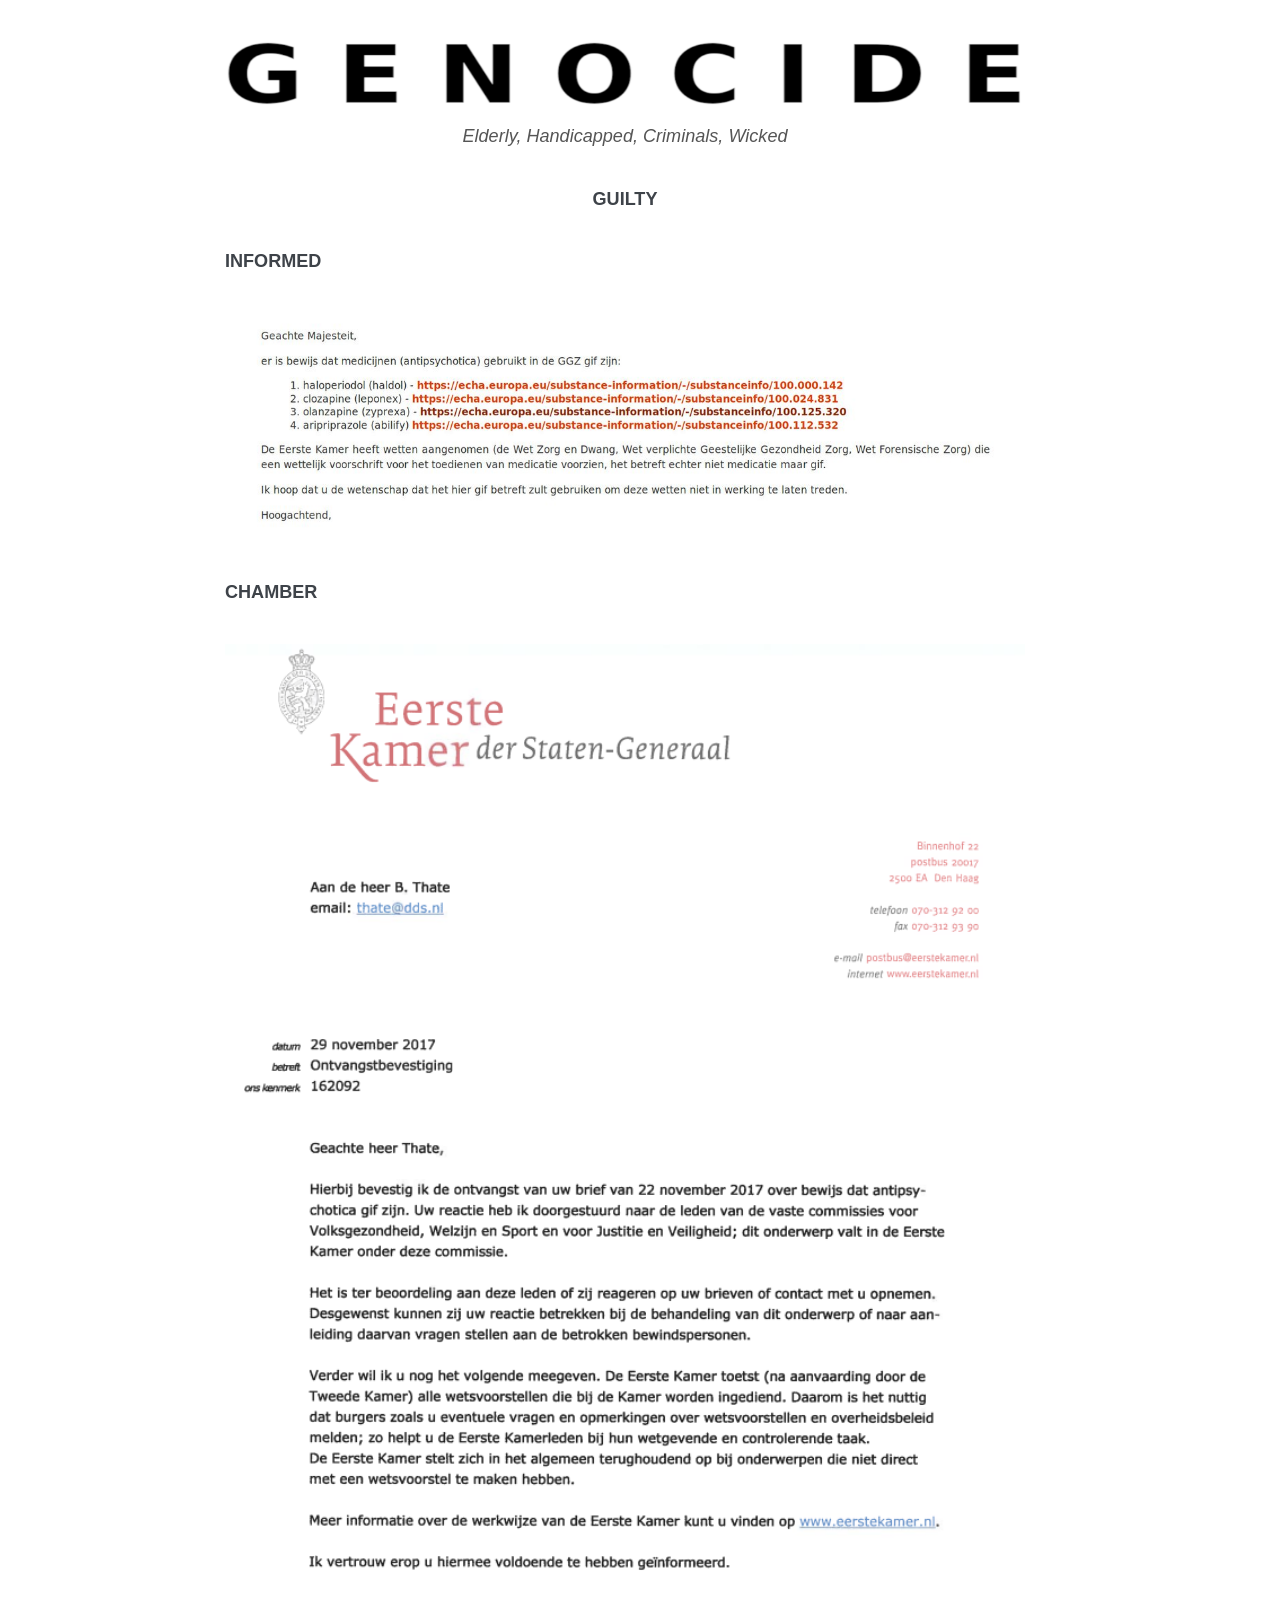
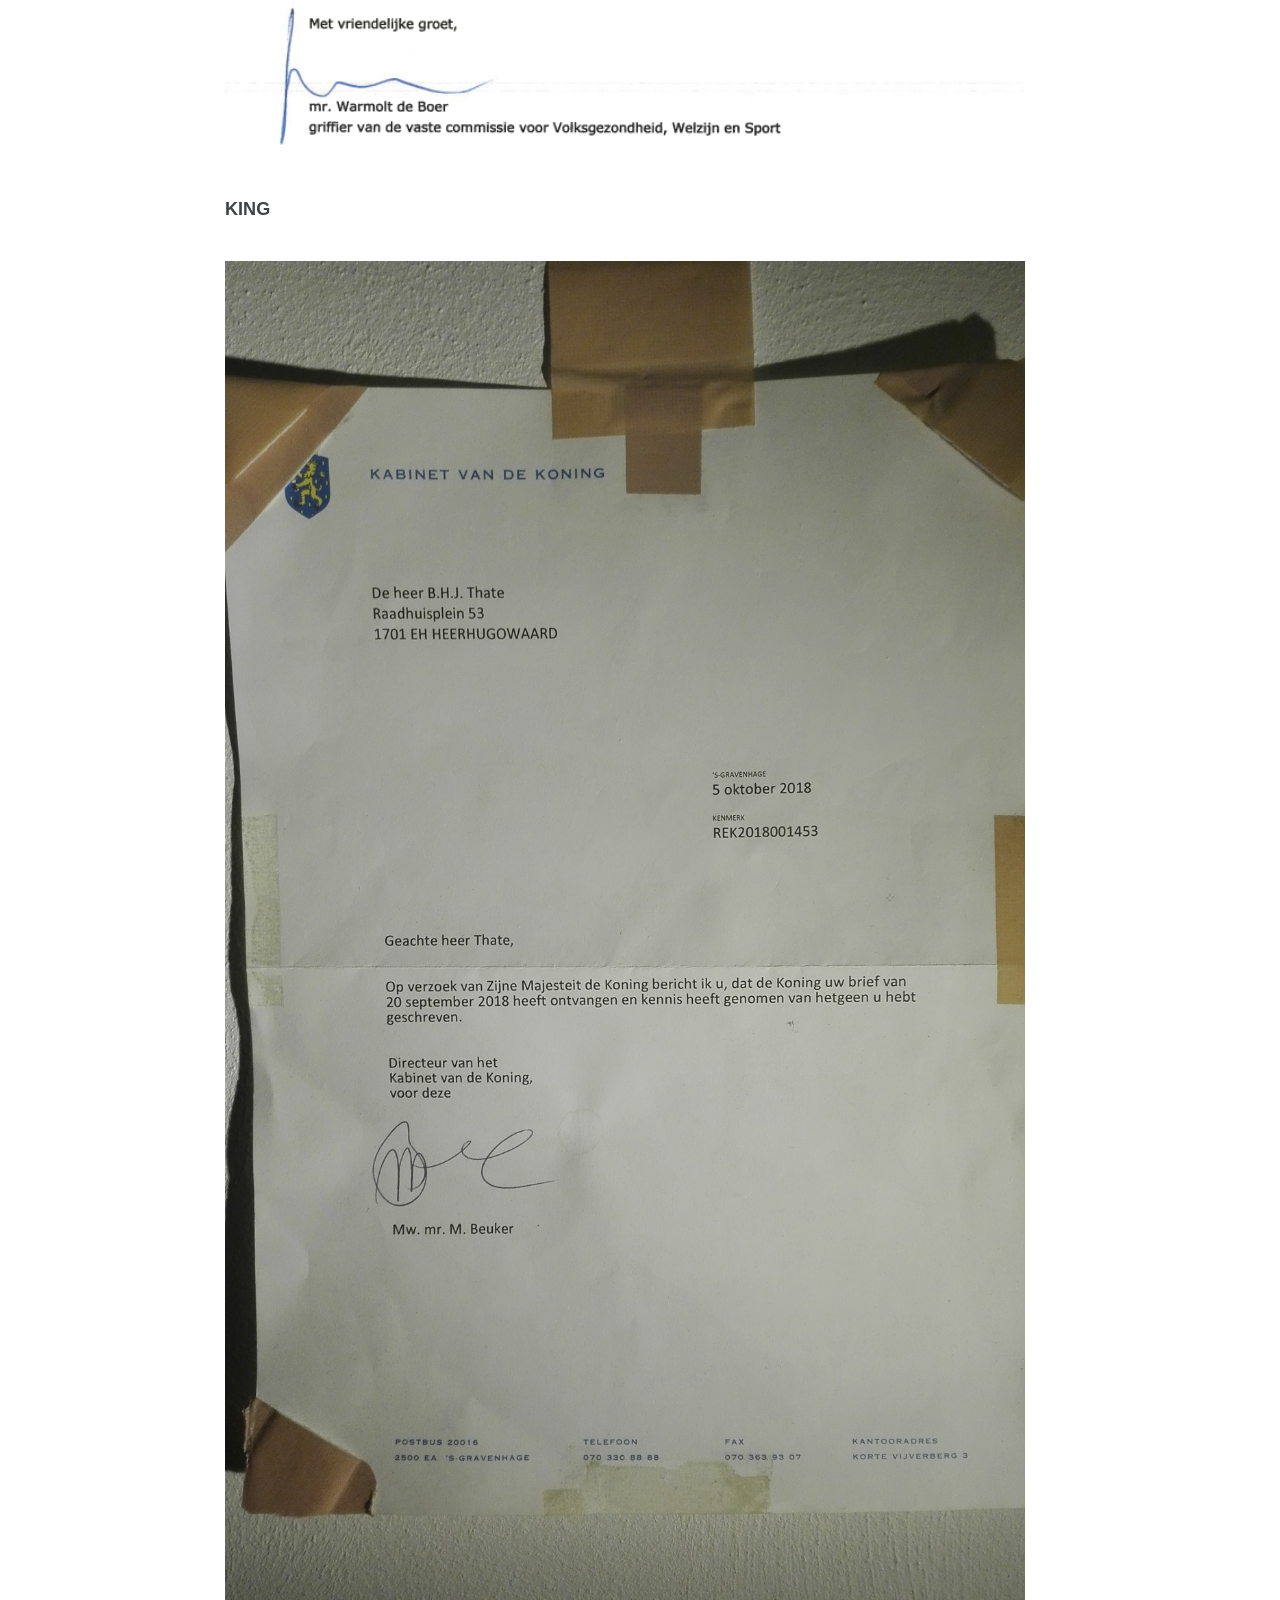
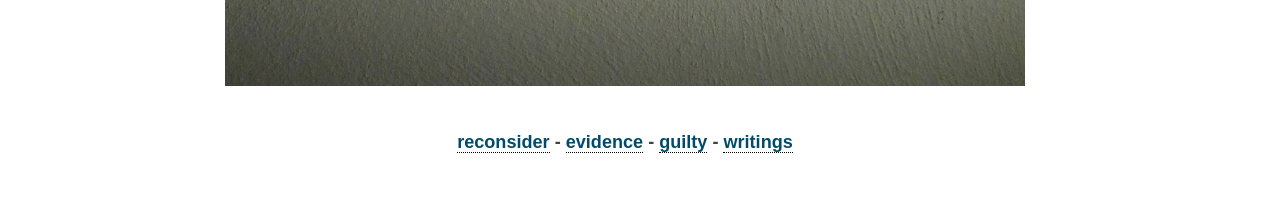
<file: sbn/network/guilty.html>
<!DOCTYPE html>

<html lang="en">
  <head>
    <meta charset="utf-8" />
    <meta name="viewport" content="width=device-width, initial-scale=1.0" /><meta name="viewport" content="width=device-width, initial-scale=1" />

    <title>Guilty &#8212; Since 4 March 2019</title>
    <link rel="stylesheet" type="text/css" href="_static/pygments.css" />
    <link rel="stylesheet" type="text/css" href="_static/sbn.css" />
    <link rel="stylesheet" type="text/css" href="_static/sbn.css" />
    <script data-url_root="./" id="documentation_options" src="_static/documentation_options.js"></script>
    <script src="_static/doctools.js"></script>
    <script src="_static/sphinx_highlight.js"></script>
    <link rel="search" type="application/opensearchdescription+xml"
          title="Search within Since 4 March 2019"
          href="_static/opensearch.xml"/>
    <link rel="icon" href="_static/skull3.png"/>
    <link rel="author" title="About these documents" href="about.html" />
    <link rel="index" title="Index" href="genindex.html" />
    <link rel="search" title="Search" href="search.html" />
    <link rel="next" title="Request" href="request.html" />
    <link rel="prev" title="Evidence" href="evidence.html" />
   
  <link rel="stylesheet" href="_static/custom.css" type="text/css" />
  
  
  <meta name="viewport" content="width=device-width, initial-scale=0.9, maximum-scale=0.9" />

  </head><body>
  

    <div class="document">
      <div class="documentwrapper">
          

          <div class="body" role="main">
            
  <a class="reference external image-reference" href="index.html"><img alt="_images/sbn.png" src="_images/genocide.png" style="width: 100%; height: 2.4cm;" /></a>
<center><i>Elderly, Handicapped, Criminals, Wicked</i></center><br><br><center><b>GUILTY</b></center><br><p id="informed"><strong>INFORMED</strong></p>
<br><a class="reference internal image-reference" href="_images/informed.jpg"><img alt="_images/informed.jpg" src="_images/informed.jpg" style="width: 100%;" /></a>
<br><p id="chamber"><strong>CHAMBER</strong></p>
<br><a class="reference internal image-reference" href="_images/kamer2.png"><img alt="_images/kamer2.png" src="_images/kamer2.png" style="width: 100%;" /></a>
<br><p id="king"><strong>KING</strong></p>
<br><a class="reference internal image-reference" href="_images/bevestigd.jpg"><img alt="_images/bevestigd.jpg" src="_images/bevestigd.jpg" style="width: 100%;" /></a>
<br><br>
<center>
<b><p><a class="reference internal" href="index.html#reconsider"><span class="std std-ref">reconsider</span></a> - <a class="reference internal" href="evidence.html#evidence"><span class="std std-ref">evidence</span></a> - <a class="reference internal" href="#guilty"><span class="std std-ref">guilty</span></a> - <a class="reference internal" href="writings.html#writings"><span class="std std-ref">writings</span></a></p>
</b>
</center>

          </div>
          
      </div>
      <div class="clearer"></div>
    </div>
    <div class="footer">
      
      
    </div>

    

    
  </body>
</html>
</file>
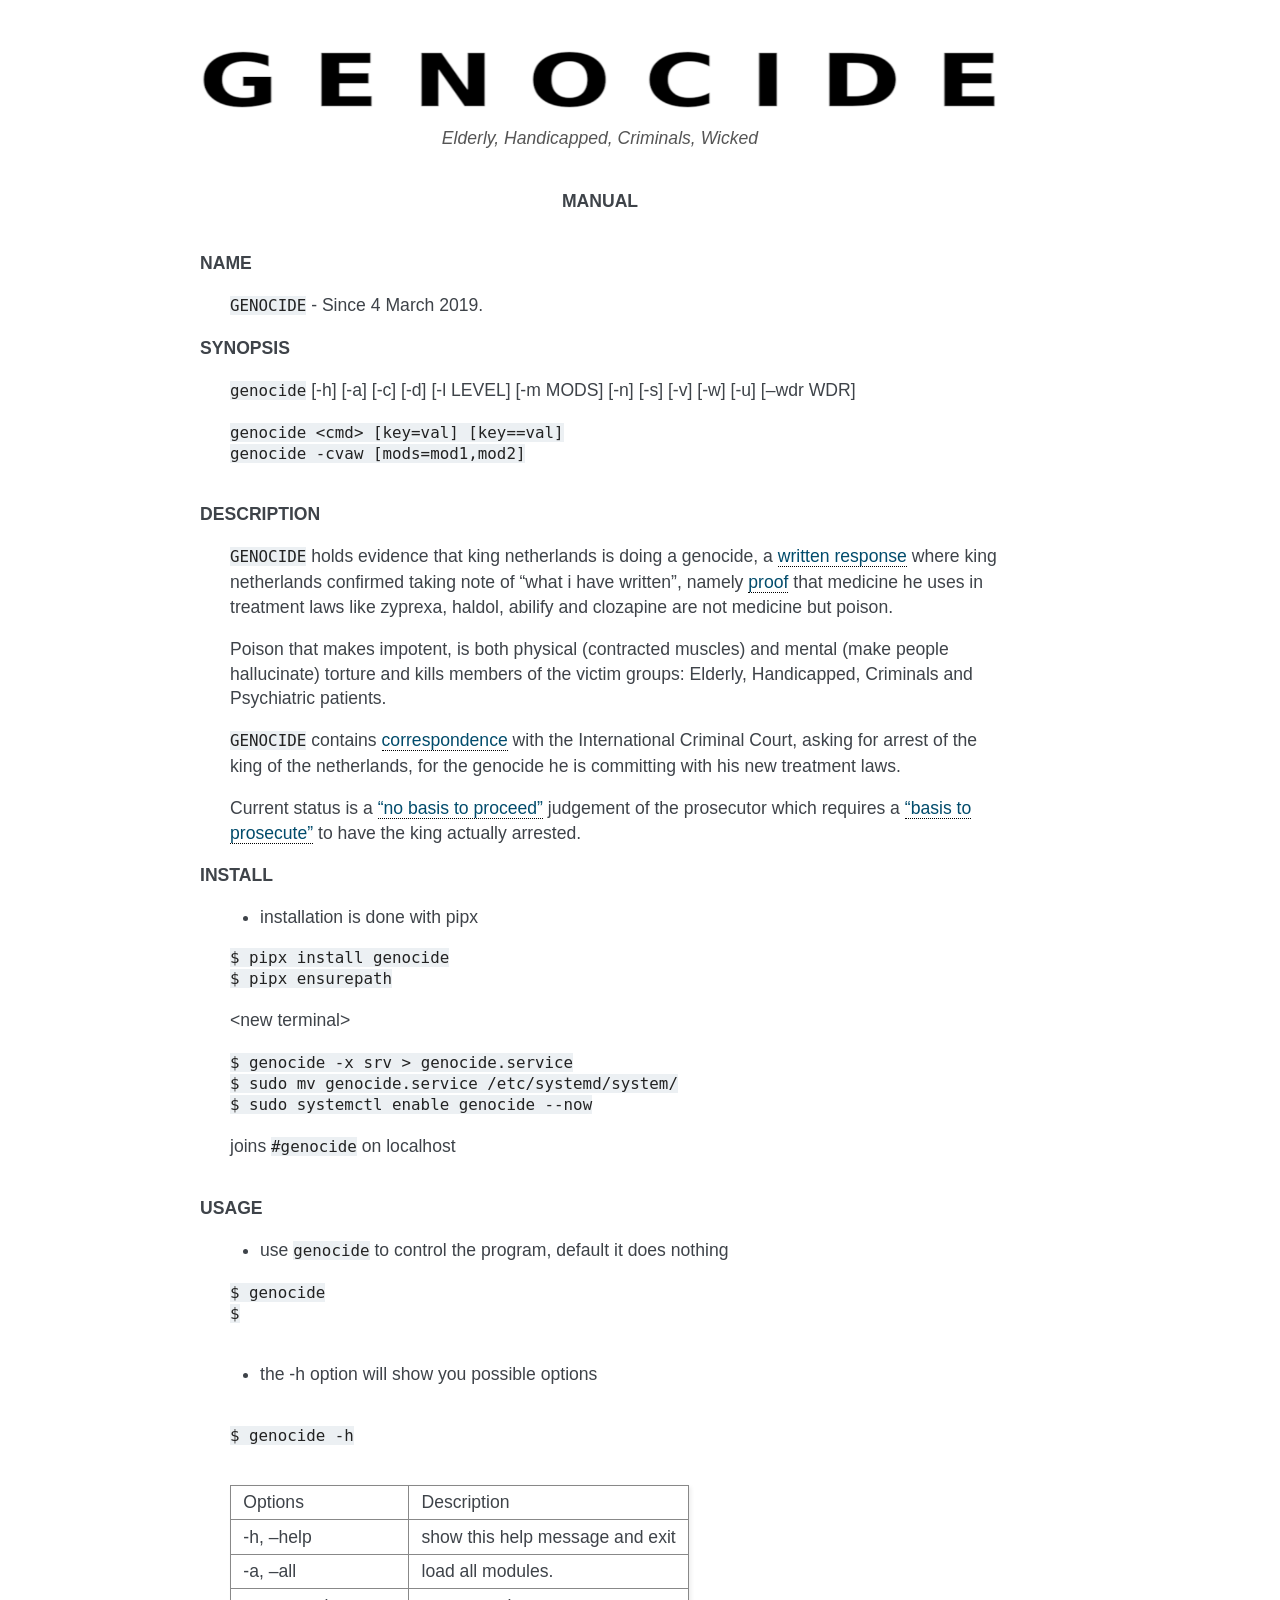
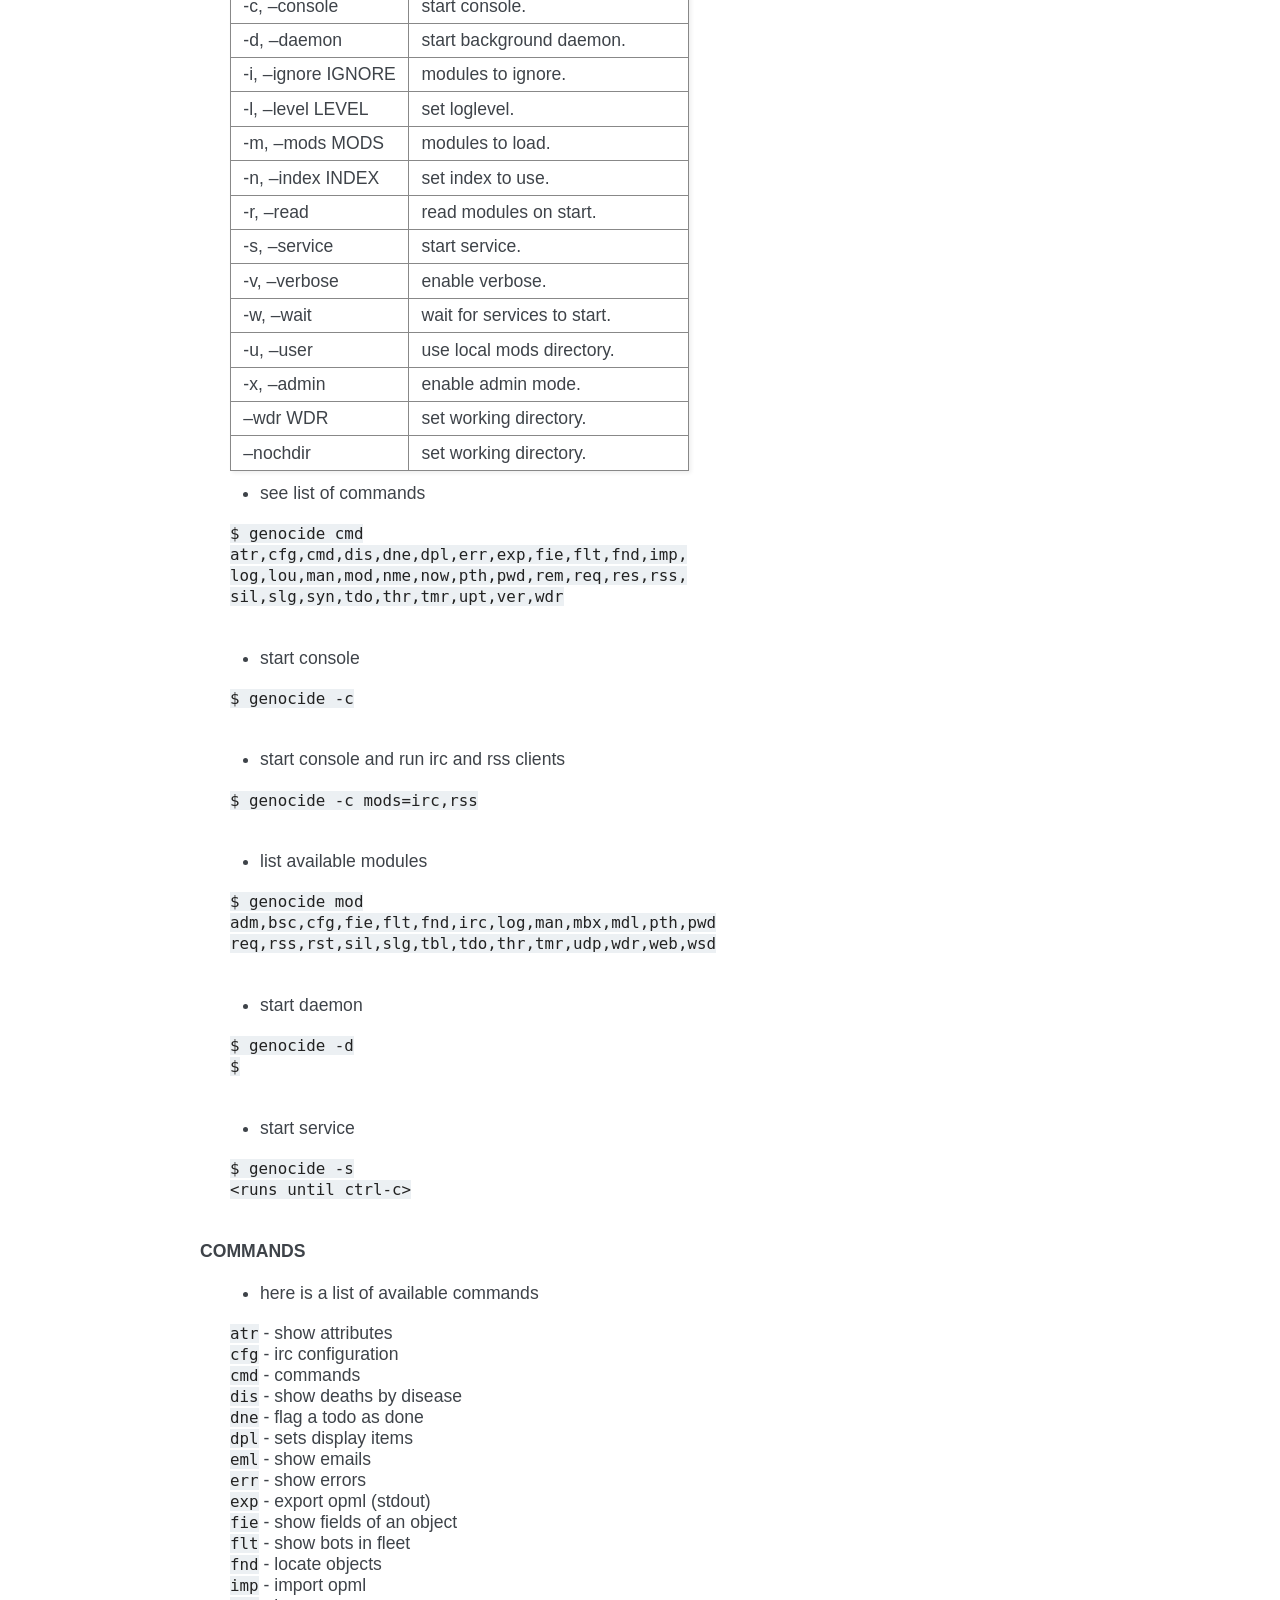
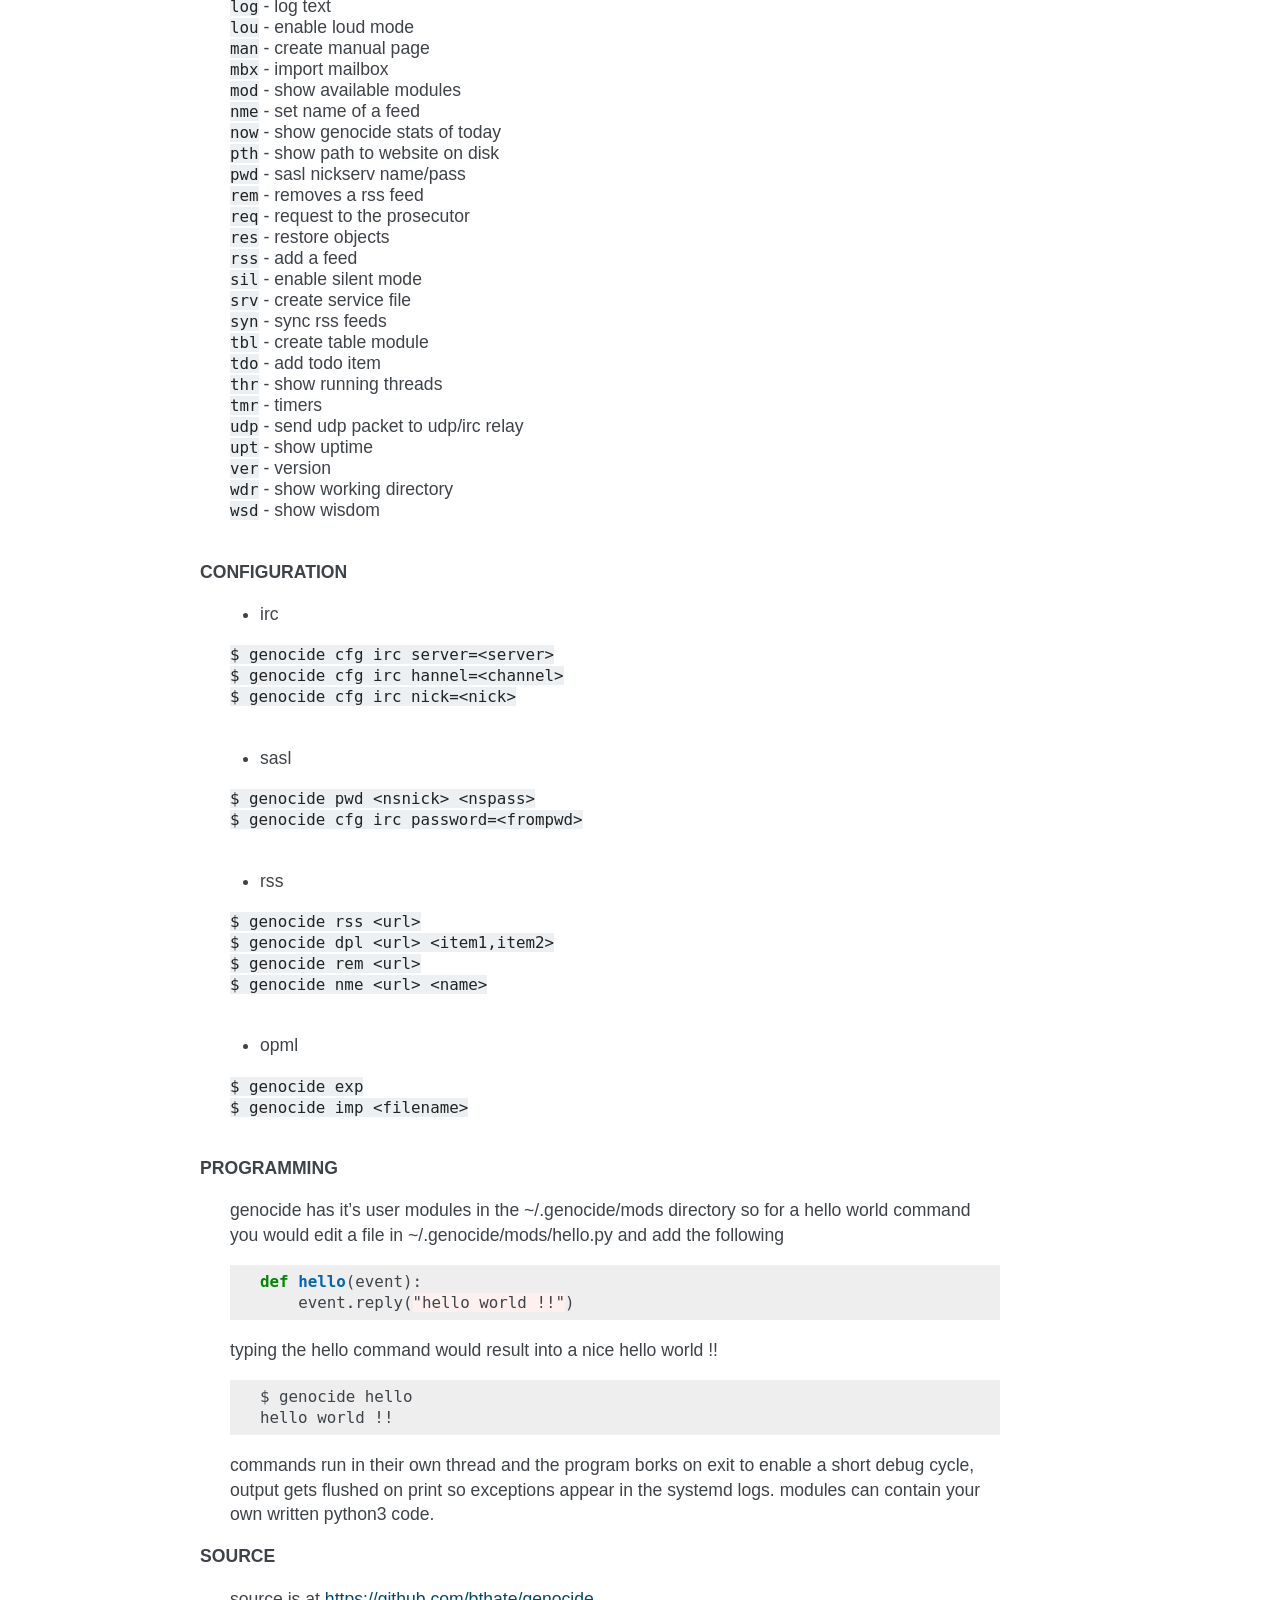
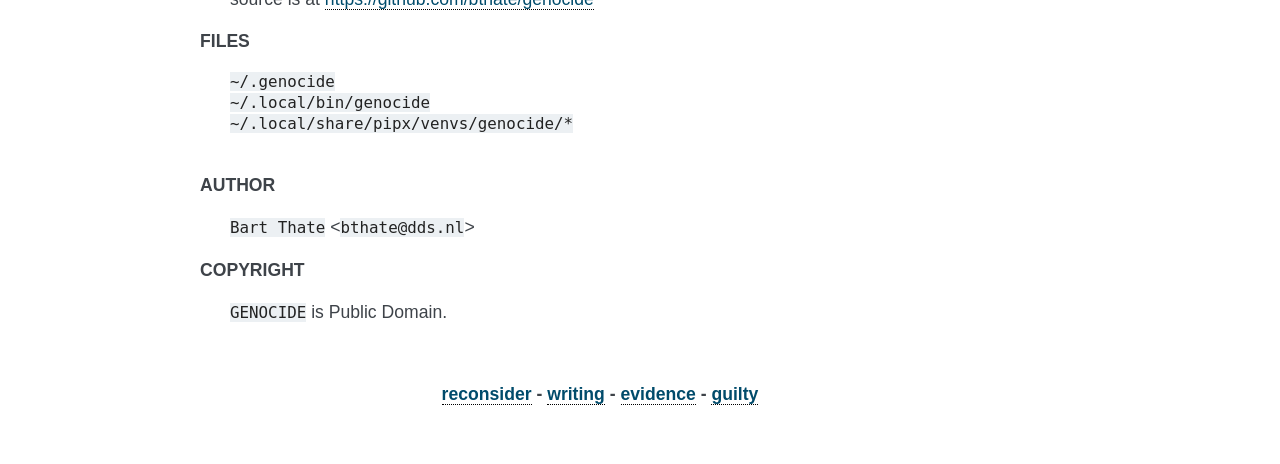
<file: sbn/network/manual.html>
<!DOCTYPE html>

<html lang="en">
  <head>
    <meta charset="utf-8" />
    <meta name="viewport" content="width=device-width, initial-scale=1.0" /><meta name="viewport" content="width=device-width, initial-scale=1" />

    <title>Manual &#8212; Since 4 March 2019.</title>
    <link rel="stylesheet" type="text/css" href="_static/pygments.css" />
    <link rel="stylesheet" type="text/css" href="_static/genocide.css" />
    <link rel="stylesheet" type="text/css" href="_static/genocide.css" />
    <script data-url_root="./" id="documentation_options" src="_static/documentation_options.js"></script>
    <script src="_static/doctools.js"></script>
    <script src="_static/sphinx_highlight.js"></script>
    <link rel="search" type="application/opensearchdescription+xml"
          title="Search within Since 4 March 2019."
          href="_static/opensearch.xml"/>
    <link rel="icon" href="_static/skull3.png"/>
    <link rel="author" title="About these documents" href="about.html" />
    <link rel="index" title="Index" href="genindex.html" />
    <link rel="search" title="Search" href="search.html" />
    <link rel="next" title="PubChem" href="pubchem.html" />
    <link rel="prev" title="Evidence" href="evidence.html" />
   
  <link rel="stylesheet" href="_static/custom.css" type="text/css" />
  
  
  <meta name="viewport" content="width=device-width, initial-scale=0.9, maximum-scale=0.9" />

  </head><body>
  

    <div class="document">
      <div class="documentwrapper">
          

          <div class="body" role="main">
            
  <a class="reference external image-reference" href="index.html"><img alt="_images/genocide.png" src="_images/genocide.png" style="width: 100%; height: 2.2cm;" /></a>
<center><i>Elderly, Handicapped, Criminals, Wicked</i></center><br><br><center><b>MANUAL</b></center><br><p><strong>NAME</strong></p>
<blockquote>
<div><p><code class="docutils literal notranslate"><span class="pre">GENOCIDE</span></code> - Since 4 March 2019.</p>
</div></blockquote>
<p><strong>SYNOPSIS</strong></p>
<blockquote>
<div><p><code class="docutils literal notranslate"><span class="pre">genocide</span></code> [-h] [-a] [-c] [-d] [-l LEVEL] [-m MODS] [-n] [-s] [-v] [-w] [-u] [–wdr WDR]</p>
<div class="line-block">
<div class="line"><code class="docutils literal notranslate"><span class="pre">genocide</span> <span class="pre">&lt;cmd&gt;</span> <span class="pre">[key=val]</span> <span class="pre">[key==val]</span></code></div>
<div class="line"><code class="docutils literal notranslate"><span class="pre">genocide</span> <span class="pre">-cvaw</span> <span class="pre">[mods=mod1,mod2]</span></code></div>
<div class="line"><br /></div>
</div>
</div></blockquote>
<p><strong>DESCRIPTION</strong></p>
<blockquote>
<div><p><code class="docutils literal notranslate"><span class="pre">GENOCIDE</span></code> holds evidence that king
netherlands is doing a genocide, a
<a class="reference internal" href="guilty.html#king"><span class="std std-ref">written response</span></a> where king
netherlands confirmed taking note
of “what i have written”, namely
<a class="reference internal" href="evidence.html#evidence"><span class="std std-ref">proof</span></a> that medicine
he uses in treatment laws like zyprexa,
haldol, abilify and clozapine are not medicine
but poison.</p>
<p>Poison that makes impotent, is both
physical (contracted muscles) and
mental (make people hallucinate)
torture and kills members of the
victim groups: Elderly, Handicapped, Criminals
and Psychiatric patients.</p>
<p><code class="docutils literal notranslate"><span class="pre">GENOCIDE</span></code> contains <a class="reference internal" href="writings.html#writings"><span class="std std-ref">correspondence</span></a> with the International Criminal
Court, asking for arrest of the king of the
netherlands, for the genocide he is committing
with his new treatment laws.</p>
<p>Current status is a <a class="reference internal" href="writings.html#writings"><span class="std std-ref">“no basis to proceed”</span></a> judgement of the prosecutor which
requires a <a class="reference internal" href="index.html#reconsider"><span class="std std-ref">“basis to prosecute”</span></a>
to have the king actually arrested.</p>
</div></blockquote>
<p><strong>INSTALL</strong></p>
<blockquote>
<div><ul class="simple">
<li><p>installation is done with pipx</p></li>
</ul>
<div class="line-block">
<div class="line"><code class="docutils literal notranslate"><span class="pre">$</span> <span class="pre">pipx</span> <span class="pre">install</span> <span class="pre">genocide</span></code></div>
<div class="line"><code class="docutils literal notranslate"><span class="pre">$</span> <span class="pre">pipx</span> <span class="pre">ensurepath</span></code></div>
<div class="line"><br /></div>
<div class="line">&lt;new terminal&gt;</div>
<div class="line"><br /></div>
<div class="line"><code class="docutils literal notranslate"><span class="pre">$</span> <span class="pre">genocide</span> <span class="pre">-x</span> <span class="pre">srv</span> <span class="pre">&gt;</span> <span class="pre">genocide.service</span></code></div>
<div class="line"><code class="docutils literal notranslate"><span class="pre">$</span> <span class="pre">sudo</span> <span class="pre">mv</span> <span class="pre">genocide.service</span> <span class="pre">/etc/systemd/system/</span></code></div>
<div class="line"><code class="docutils literal notranslate"><span class="pre">$</span> <span class="pre">sudo</span> <span class="pre">systemctl</span> <span class="pre">enable</span> <span class="pre">genocide</span> <span class="pre">--now</span></code></div>
<div class="line"><br /></div>
<div class="line">joins <code class="docutils literal notranslate"><span class="pre">#genocide</span></code> on localhost</div>
<div class="line"><br /></div>
</div>
</div></blockquote>
<p><strong>USAGE</strong></p>
<blockquote>
<div><ul class="simple">
<li><p>use <code class="docutils literal notranslate"><span class="pre">genocide</span></code> to control the program, default it does nothing</p></li>
</ul>
<div class="line-block">
<div class="line"><code class="docutils literal notranslate"><span class="pre">$</span> <span class="pre">genocide</span></code></div>
<div class="line"><code class="docutils literal notranslate"><span class="pre">$</span></code></div>
<div class="line"><br /></div>
</div>
<ul class="simple">
<li><p>the -h option will show you possible options</p></li>
</ul>
<div class="line-block">
<div class="line"><br /></div>
<div class="line"><code class="docutils literal notranslate"><span class="pre">$</span> <span class="pre">genocide</span> <span class="pre">-h</span></code></div>
<div class="line"><br /></div>
</div>
<table class="docutils align-left">
<tbody>
<tr class="row-odd"><td><p>Options</p></td>
<td><p>Description</p></td>
</tr>
<tr class="row-even"><td><p>-h, –help</p></td>
<td><p>show this help message and exit</p></td>
</tr>
<tr class="row-odd"><td><p>-a, –all</p></td>
<td><p>load all modules.</p></td>
</tr>
<tr class="row-even"><td><p>-c, –console</p></td>
<td><p>start console.</p></td>
</tr>
<tr class="row-odd"><td><p>-d, –daemon</p></td>
<td><p>start background daemon.</p></td>
</tr>
<tr class="row-even"><td><p>-i, –ignore IGNORE</p></td>
<td><p>modules to ignore.</p></td>
</tr>
<tr class="row-odd"><td><p>-l, –level LEVEL</p></td>
<td><p>set loglevel.</p></td>
</tr>
<tr class="row-even"><td><p>-m, –mods MODS</p></td>
<td><p>modules to load.</p></td>
</tr>
<tr class="row-odd"><td><p>-n, –index INDEX</p></td>
<td><p>set index to use.</p></td>
</tr>
<tr class="row-even"><td><p>-r, –read</p></td>
<td><p>read modules on start.</p></td>
</tr>
<tr class="row-odd"><td><p>-s, –service</p></td>
<td><p>start service.</p></td>
</tr>
<tr class="row-even"><td><p>-v, –verbose</p></td>
<td><p>enable verbose.</p></td>
</tr>
<tr class="row-odd"><td><p>-w, –wait</p></td>
<td><p>wait for services to start.</p></td>
</tr>
<tr class="row-even"><td><p>-u, –user</p></td>
<td><p>use local mods directory.</p></td>
</tr>
<tr class="row-odd"><td><p>-x, –admin</p></td>
<td><p>enable admin mode.</p></td>
</tr>
<tr class="row-even"><td><p>–wdr WDR</p></td>
<td><p>set working directory.</p></td>
</tr>
<tr class="row-odd"><td><p>–nochdir</p></td>
<td><p>set working directory.</p></td>
</tr>
</tbody>
</table>
<ul class="simple">
<li><p>see list of commands</p></li>
</ul>
<div class="line-block">
<div class="line"><code class="docutils literal notranslate"><span class="pre">$</span> <span class="pre">genocide</span> <span class="pre">cmd</span></code></div>
<div class="line"><code class="docutils literal notranslate"><span class="pre">atr,cfg,cmd,dis,dne,dpl,err,exp,fie,flt,fnd,imp,</span></code></div>
<div class="line"><code class="docutils literal notranslate"><span class="pre">log,lou,man,mod,nme,now,pth,pwd,rem,req,res,rss,</span></code></div>
<div class="line"><code class="docutils literal notranslate"><span class="pre">sil,slg,syn,tdo,thr,tmr,upt,ver,wdr</span></code></div>
<div class="line"><br /></div>
</div>
<ul class="simple">
<li><p>start console</p></li>
</ul>
<div class="line-block">
<div class="line"><code class="docutils literal notranslate"><span class="pre">$</span> <span class="pre">genocide</span> <span class="pre">-c</span></code></div>
<div class="line"><br /></div>
</div>
<ul class="simple">
<li><p>start console and run irc and rss clients</p></li>
</ul>
<div class="line-block">
<div class="line"><code class="docutils literal notranslate"><span class="pre">$</span> <span class="pre">genocide</span> <span class="pre">-c</span> <span class="pre">mods=irc,rss</span></code></div>
<div class="line"><br /></div>
</div>
<ul class="simple">
<li><p>list available modules</p></li>
</ul>
<div class="line-block">
<div class="line"><code class="docutils literal notranslate"><span class="pre">$</span> <span class="pre">genocide</span> <span class="pre">mod</span></code></div>
<div class="line"><code class="docutils literal notranslate"><span class="pre">adm,bsc,cfg,fie,flt,fnd,irc,log,man,mbx,mdl,pth,pwd</span></code></div>
<div class="line"><code class="docutils literal notranslate"><span class="pre">req,rss,rst,sil,slg,tbl,tdo,thr,tmr,udp,wdr,web,wsd</span></code></div>
<div class="line"><br /></div>
</div>
<ul class="simple">
<li><p>start daemon</p></li>
</ul>
<div class="line-block">
<div class="line"><code class="docutils literal notranslate"><span class="pre">$</span> <span class="pre">genocide</span> <span class="pre">-d</span></code></div>
<div class="line"><code class="docutils literal notranslate"><span class="pre">$</span></code></div>
<div class="line"><br /></div>
</div>
<ul class="simple">
<li><p>start service</p></li>
</ul>
<div class="line-block">
<div class="line"><code class="docutils literal notranslate"><span class="pre">$</span> <span class="pre">genocide</span> <span class="pre">-s</span></code></div>
<div class="line"><code class="docutils literal notranslate"><span class="pre">&lt;runs</span> <span class="pre">until</span> <span class="pre">ctrl-c&gt;</span></code></div>
<div class="line"><br /></div>
</div>
</div></blockquote>
<p><strong>COMMANDS</strong></p>
<blockquote>
<div><ul class="simple">
<li><p>here is a list of available commands</p></li>
</ul>
<div class="line-block">
<div class="line"><code class="docutils literal notranslate"><span class="pre">atr</span></code> - show attributes</div>
<div class="line"><code class="docutils literal notranslate"><span class="pre">cfg</span></code> - irc configuration</div>
<div class="line"><code class="docutils literal notranslate"><span class="pre">cmd</span></code> - commands</div>
<div class="line"><code class="docutils literal notranslate"><span class="pre">dis</span></code> - show deaths by disease</div>
<div class="line"><code class="docutils literal notranslate"><span class="pre">dne</span></code> - flag a todo as done</div>
<div class="line"><code class="docutils literal notranslate"><span class="pre">dpl</span></code> - sets display items</div>
<div class="line"><code class="docutils literal notranslate"><span class="pre">eml</span></code> - show emails</div>
<div class="line"><code class="docutils literal notranslate"><span class="pre">err</span></code> - show errors</div>
<div class="line"><code class="docutils literal notranslate"><span class="pre">exp</span></code> - export opml (stdout)</div>
<div class="line"><code class="docutils literal notranslate"><span class="pre">fie</span></code> - show fields of an object</div>
<div class="line"><code class="docutils literal notranslate"><span class="pre">flt</span></code> - show bots in fleet</div>
<div class="line"><code class="docutils literal notranslate"><span class="pre">fnd</span></code> - locate objects</div>
<div class="line"><code class="docutils literal notranslate"><span class="pre">imp</span></code> - import opml</div>
<div class="line"><code class="docutils literal notranslate"><span class="pre">log</span></code> - log text</div>
<div class="line"><code class="docutils literal notranslate"><span class="pre">lou</span></code> - enable loud mode</div>
<div class="line"><code class="docutils literal notranslate"><span class="pre">man</span></code> - create manual page</div>
<div class="line"><code class="docutils literal notranslate"><span class="pre">mbx</span></code> - import mailbox</div>
<div class="line"><code class="docutils literal notranslate"><span class="pre">mod</span></code> - show available modules</div>
<div class="line"><code class="docutils literal notranslate"><span class="pre">nme</span></code> - set name of a feed</div>
<div class="line"><code class="docutils literal notranslate"><span class="pre">now</span></code> - show genocide stats of today</div>
<div class="line"><code class="docutils literal notranslate"><span class="pre">pth</span></code> - show path to website on disk</div>
<div class="line"><code class="docutils literal notranslate"><span class="pre">pwd</span></code> - sasl nickserv name/pass</div>
<div class="line"><code class="docutils literal notranslate"><span class="pre">rem</span></code> - removes a rss feed</div>
<div class="line"><code class="docutils literal notranslate"><span class="pre">req</span></code> - request to the prosecutor</div>
<div class="line"><code class="docutils literal notranslate"><span class="pre">res</span></code> - restore objects</div>
<div class="line"><code class="docutils literal notranslate"><span class="pre">rss</span></code> - add a feed</div>
<div class="line"><code class="docutils literal notranslate"><span class="pre">sil</span></code> - enable silent mode</div>
<div class="line"><code class="docutils literal notranslate"><span class="pre">srv</span></code> - create service file</div>
<div class="line"><code class="docutils literal notranslate"><span class="pre">syn</span></code> - sync rss feeds</div>
<div class="line"><code class="docutils literal notranslate"><span class="pre">tbl</span></code> - create table module</div>
<div class="line"><code class="docutils literal notranslate"><span class="pre">tdo</span></code> - add todo item</div>
<div class="line"><code class="docutils literal notranslate"><span class="pre">thr</span></code> - show running threads</div>
<div class="line"><code class="docutils literal notranslate"><span class="pre">tmr</span></code> - timers</div>
<div class="line"><code class="docutils literal notranslate"><span class="pre">udp</span></code> - send udp packet to udp/irc relay</div>
<div class="line"><code class="docutils literal notranslate"><span class="pre">upt</span></code> - show uptime</div>
<div class="line"><code class="docutils literal notranslate"><span class="pre">ver</span></code> - version</div>
<div class="line"><code class="docutils literal notranslate"><span class="pre">wdr</span></code> - show working directory</div>
<div class="line"><code class="docutils literal notranslate"><span class="pre">wsd</span></code> - show wisdom</div>
<div class="line"><br /></div>
</div>
</div></blockquote>
<p><strong>CONFIGURATION</strong></p>
<blockquote>
<div><ul class="simple">
<li><p>irc</p></li>
</ul>
<div class="line-block">
<div class="line"><code class="docutils literal notranslate"><span class="pre">$</span> <span class="pre">genocide</span> <span class="pre">cfg</span> <span class="pre">irc</span> <span class="pre">server=&lt;server&gt;</span></code></div>
<div class="line"><code class="docutils literal notranslate"><span class="pre">$</span> <span class="pre">genocide</span> <span class="pre">cfg</span> <span class="pre">irc</span> <span class="pre">hannel=&lt;channel&gt;</span></code></div>
<div class="line"><code class="docutils literal notranslate"><span class="pre">$</span> <span class="pre">genocide</span> <span class="pre">cfg</span> <span class="pre">irc</span> <span class="pre">nick=&lt;nick&gt;</span></code></div>
<div class="line"><br /></div>
</div>
<ul class="simple">
<li><p>sasl</p></li>
</ul>
<div class="line-block">
<div class="line"><code class="docutils literal notranslate"><span class="pre">$</span> <span class="pre">genocide</span> <span class="pre">pwd</span> <span class="pre">&lt;nsnick&gt;</span> <span class="pre">&lt;nspass&gt;</span></code></div>
<div class="line"><code class="docutils literal notranslate"><span class="pre">$</span> <span class="pre">genocide</span> <span class="pre">cfg</span> <span class="pre">irc</span> <span class="pre">password=&lt;frompwd&gt;</span></code></div>
<div class="line"><br /></div>
</div>
<ul class="simple">
<li><p>rss</p></li>
</ul>
<div class="line-block">
<div class="line"><code class="docutils literal notranslate"><span class="pre">$</span> <span class="pre">genocide</span> <span class="pre">rss</span> <span class="pre">&lt;url&gt;</span></code></div>
<div class="line"><code class="docutils literal notranslate"><span class="pre">$</span> <span class="pre">genocide</span> <span class="pre">dpl</span> <span class="pre">&lt;url&gt;</span> <span class="pre">&lt;item1,item2&gt;</span></code></div>
<div class="line"><code class="docutils literal notranslate"><span class="pre">$</span> <span class="pre">genocide</span> <span class="pre">rem</span> <span class="pre">&lt;url&gt;</span></code></div>
<div class="line"><code class="docutils literal notranslate"><span class="pre">$</span> <span class="pre">genocide</span> <span class="pre">nme</span> <span class="pre">&lt;url&gt;</span> <span class="pre">&lt;name&gt;</span></code></div>
<div class="line"><br /></div>
</div>
<ul class="simple">
<li><p>opml</p></li>
</ul>
<div class="line-block">
<div class="line"><code class="docutils literal notranslate"><span class="pre">$</span> <span class="pre">genocide</span> <span class="pre">exp</span></code></div>
<div class="line"><code class="docutils literal notranslate"><span class="pre">$</span> <span class="pre">genocide</span> <span class="pre">imp</span> <span class="pre">&lt;filename&gt;</span></code></div>
<div class="line"><br /></div>
</div>
</div></blockquote>
<p><strong>PROGRAMMING</strong></p>
<blockquote>
<div><p>genocide has it’s user modules in the ~/.genocide/mods directory so for a
hello world command you would  edit a file in ~/.genocide/mods/hello.py
and add the following</p>
<div class="highlight-default notranslate"><div class="highlight"><pre><span></span><span class="k">def</span> <span class="nf">hello</span><span class="p">(</span><span class="n">event</span><span class="p">):</span>
    <span class="n">event</span><span class="o">.</span><span class="n">reply</span><span class="p">(</span><span class="s2">&quot;hello world !!&quot;</span><span class="p">)</span>
</pre></div>
</div>
<p>typing the hello command would result into a nice hello world !!</p>
<div class="highlight-default notranslate"><div class="highlight"><pre><span></span>$ genocide hello
hello world !!
</pre></div>
</div>
<p>commands run in their own thread and the program borks on exit to enable a
short debug cycle, output gets flushed on print so exceptions appear in the
systemd logs. modules can contain your own written python3 code.</p>
</div></blockquote>
<p><strong>SOURCE</strong></p>
<blockquote>
<div><p>source is at <a class="reference external" href="https://github.com/bthate/genocide">https://github.com/bthate/genocide</a></p>
</div></blockquote>
<p><strong>FILES</strong></p>
<blockquote>
<div><div class="line-block">
<div class="line"><code class="docutils literal notranslate"><span class="pre">~/.genocide</span></code></div>
<div class="line"><code class="docutils literal notranslate"><span class="pre">~/.local/bin/genocide</span></code></div>
<div class="line"><code class="docutils literal notranslate"><span class="pre">~/.local/share/pipx/venvs/genocide/*</span></code></div>
<div class="line"><br /></div>
</div>
</div></blockquote>
<p><strong>AUTHOR</strong></p>
<blockquote>
<div><p><code class="docutils literal notranslate"><span class="pre">Bart</span> <span class="pre">Thate</span></code> &lt;<code class="docutils literal notranslate"><span class="pre">bthate&#64;dds.nl</span></code>&gt;</p>
</div></blockquote>
<p><strong>COPYRIGHT</strong></p>
<blockquote>
<div><p><code class="docutils literal notranslate"><span class="pre">GENOCIDE</span></code> is Public Domain.</p>
</div></blockquote>
<br>
<center>
<b><p><a class="reference internal" href="index.html#reconsider"><span class="std std-ref">reconsider</span></a> - <a class="reference internal" href="writings.html#writings"><span class="std std-ref">writing</span></a> - <a class="reference internal" href="evidence.html#evidence"><span class="std std-ref">evidence</span></a> - <a class="reference internal" href="guilty.html#guilty"><span class="std std-ref">guilty</span></a></p>
</b>
</center>

          </div>
          
      </div>
      <div class="clearer"></div>
    </div>
    <div class="footer">
      
      
    </div>

    

    
  </body>
</html>
</file>
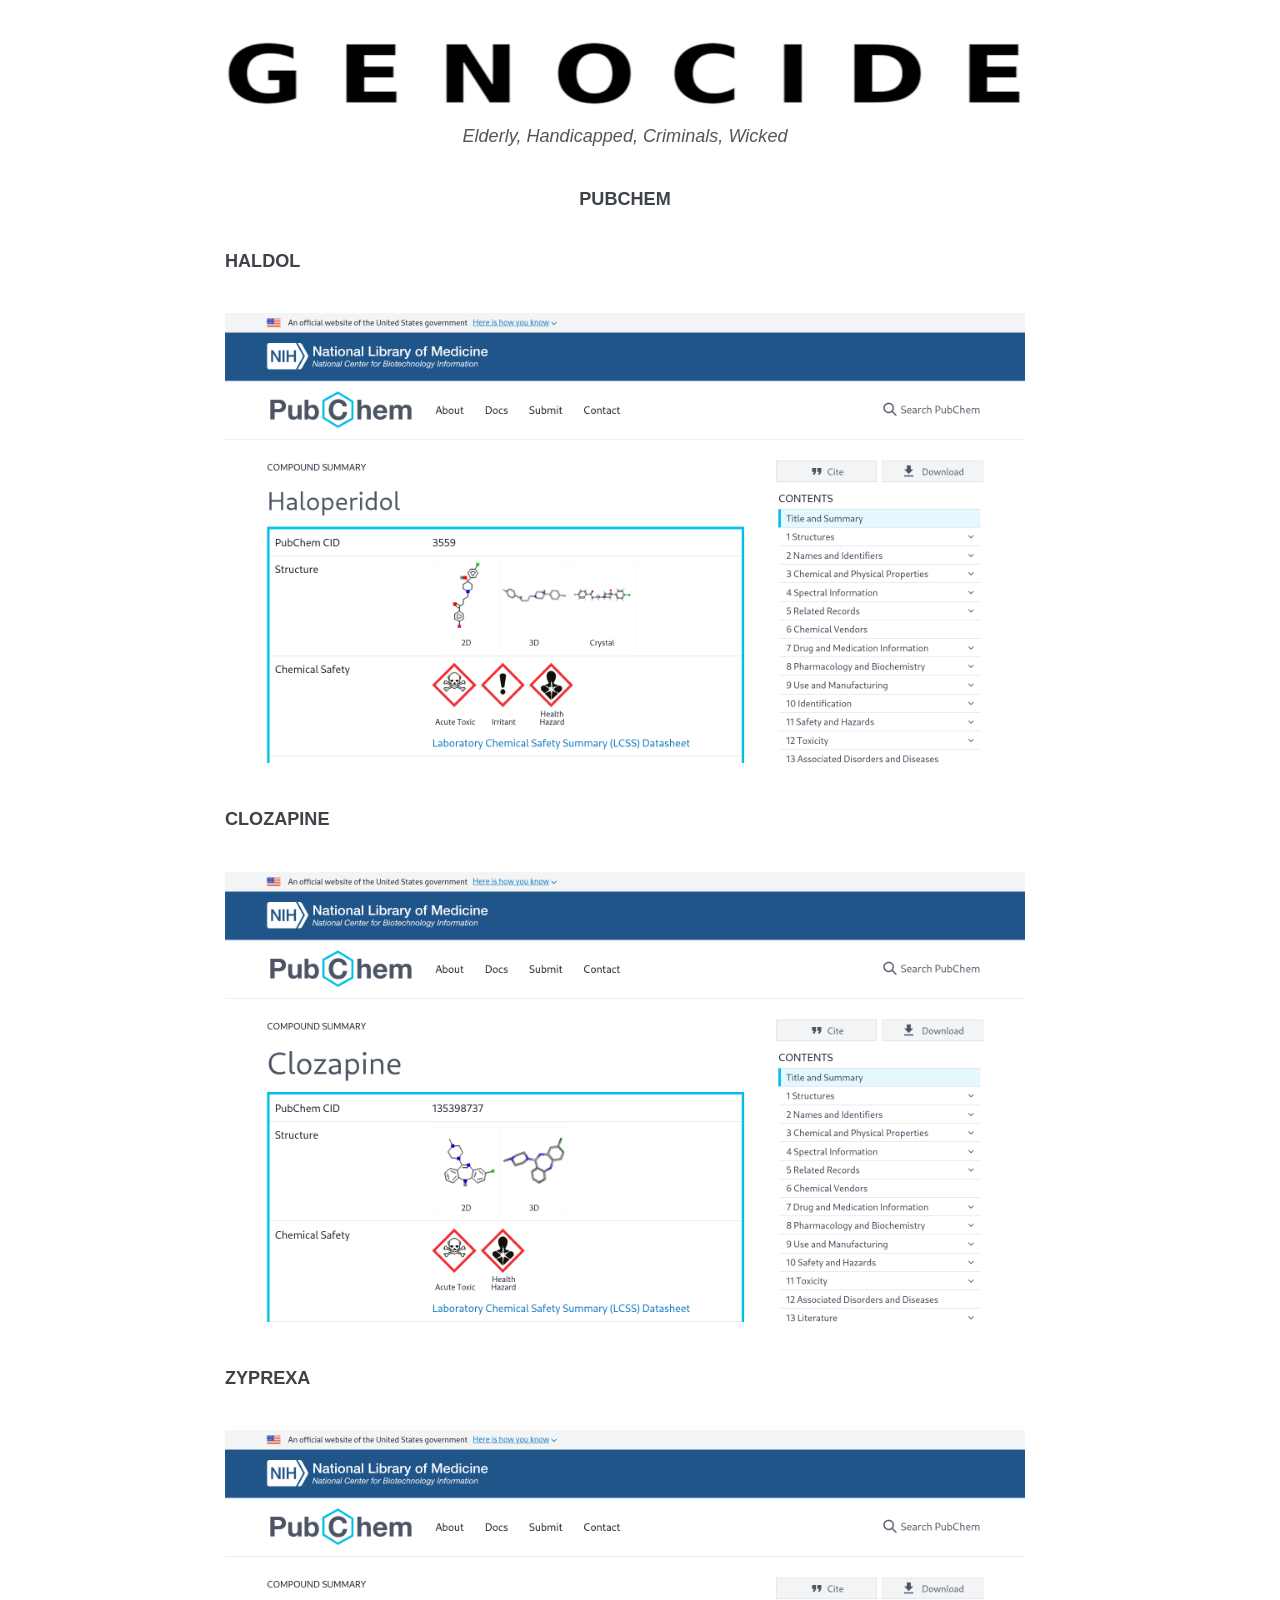
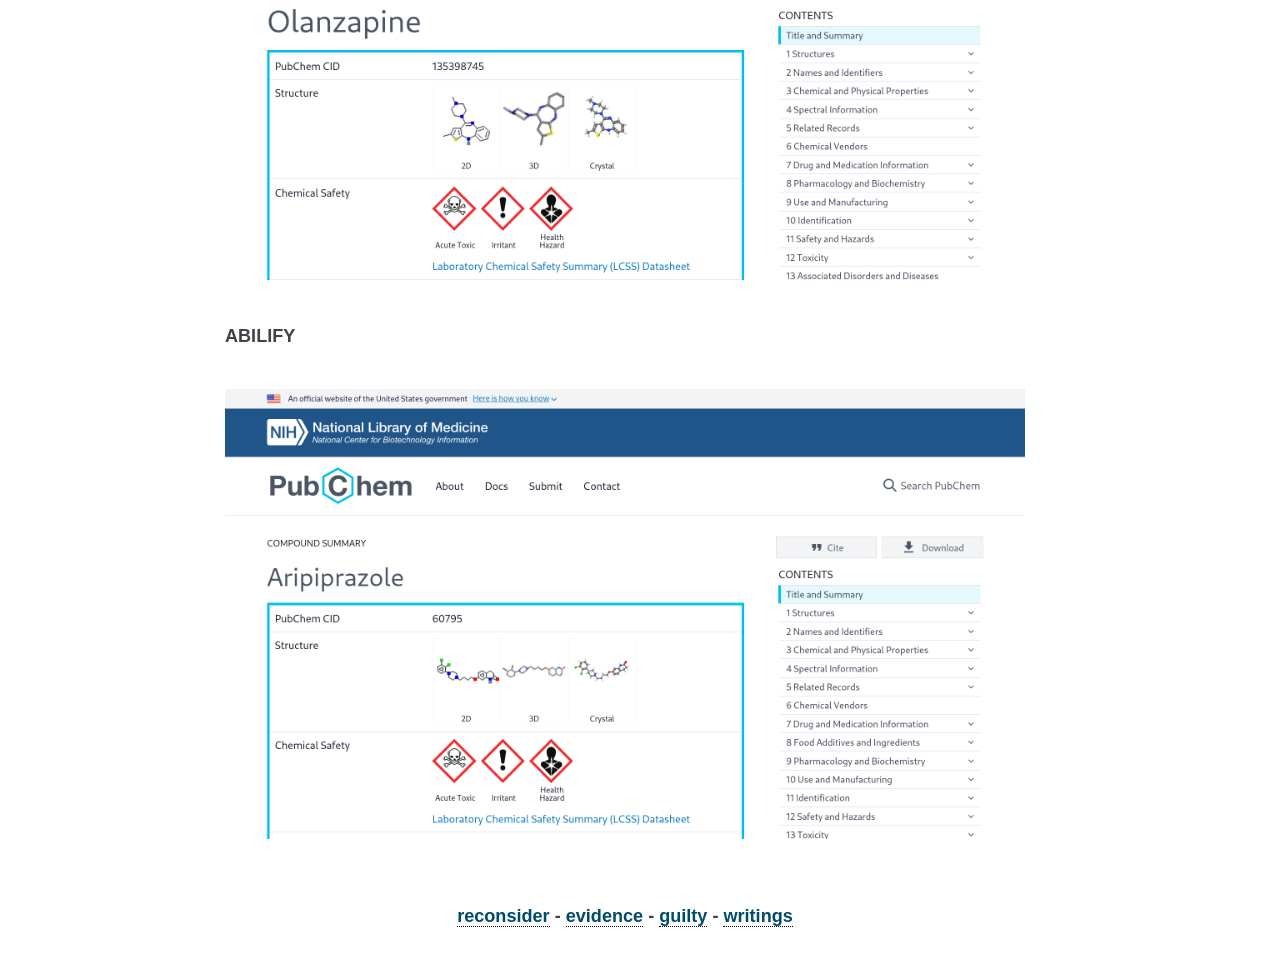
<file: sbn/network/pubchem.html>
<!DOCTYPE html>

<html lang="en">
  <head>
    <meta charset="utf-8" />
    <meta name="viewport" content="width=device-width, initial-scale=1.0" /><meta name="viewport" content="width=device-width, initial-scale=1" />

    <title>PubChem &#8212; Since 4 March 2019</title>
    <link rel="stylesheet" type="text/css" href="_static/pygments.css" />
    <link rel="stylesheet" type="text/css" href="_static/sbn.css" />
    <link rel="stylesheet" type="text/css" href="_static/sbn.css" />
    <script data-url_root="./" id="documentation_options" src="_static/documentation_options.js"></script>
    <script src="_static/doctools.js"></script>
    <script src="_static/sphinx_highlight.js"></script>
    <link rel="search" type="application/opensearchdescription+xml"
          title="Search within Since 4 March 2019"
          href="_static/opensearch.xml"/>
    <link rel="icon" href="_static/skull3.png"/>
    <link rel="author" title="About these documents" href="about.html" />
    <link rel="index" title="Index" href="genindex.html" />
    <link rel="search" title="Search" href="search.html" />
    <link rel="next" title="Guilty" href="guilty.html" />
    <link rel="prev" title="Evidence" href="evidence.html" />
   
  <link rel="stylesheet" href="_static/custom.css" type="text/css" />
  
  
  <meta name="viewport" content="width=device-width, initial-scale=0.9, maximum-scale=0.9" />

  </head><body>
  

    <div class="document">
      <div class="documentwrapper">
          

          <div class="body" role="main">
            
  <a class="reference external image-reference" href="index.html"><img alt="_images/sbn.png" src="_images/genocide.png" style="width: 100%; height: 2.4cm;" /></a>
<center><i>Elderly, Handicapped, Criminals, Wicked</i></center><br><br><center><b>PUBCHEM</b></center><br><p id="haldol"><strong>HALDOL</strong></p>
<br><a class="reference internal image-reference" href="_images/haldolpubchem.png"><img alt="_images/haldolpubchem.png" src="_images/haldolpubchem.png" style="width: 100%;" /></a>
<br><br><p id="clozapine"><strong>CLOZAPINE</strong></p>
<br><a class="reference internal image-reference" href="_images/clozapinepubchem.png"><img alt="_images/clozapinepubchem.png" src="_images/clozapinepubchem.png" style="width: 100%;" /></a>
<br><br><p id="zyprexa"><strong>ZYPREXA</strong></p>
<br><a class="reference internal image-reference" href="_images/zyprexapubchem.png"><img alt="_images/zyprexapubchem.png" src="_images/zyprexapubchem.png" style="width: 100%;" /></a>
<br><br><p id="abilify"><strong>ABILIFY</strong></p>
<br><a class="reference internal image-reference" href="_images/abilifypubchem.png"><img alt="_images/abilifypubchem.png" src="_images/abilifypubchem.png" style="width: 100%;" /></a>
<br><br><br>
<center>
<b><p><a class="reference internal" href="index.html#reconsider"><span class="std std-ref">reconsider</span></a> - <a class="reference internal" href="evidence.html#evidence"><span class="std std-ref">evidence</span></a> - <a class="reference internal" href="guilty.html#guilty"><span class="std std-ref">guilty</span></a> - <a class="reference internal" href="writings.html#writings"><span class="std std-ref">writings</span></a></p>
</b>
</center>

          </div>
          
      </div>
      <div class="clearer"></div>
    </div>
    <div class="footer">
      
      
    </div>

    

    
  </body>
</html>
</file>
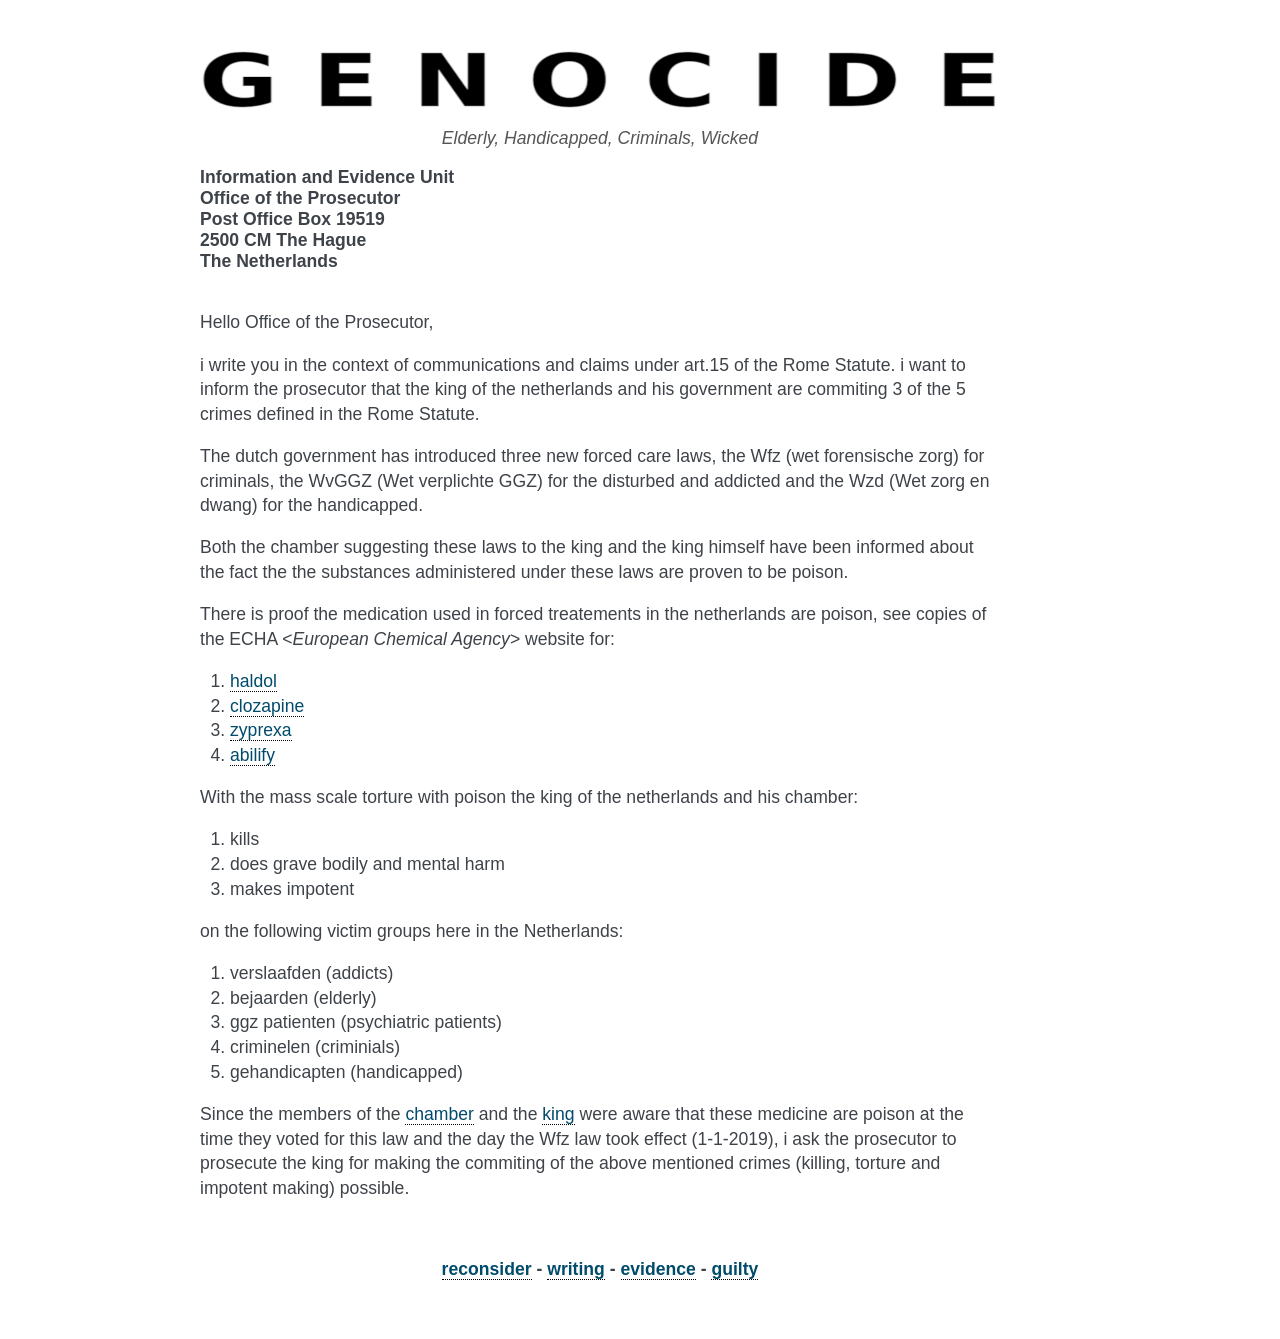
<file: sbn/network/reconsider.html>
<!DOCTYPE html>

<html lang="en">
  <head>
    <meta charset="utf-8" />
    <meta name="viewport" content="width=device-width, initial-scale=1.0" /><meta name="viewport" content="width=device-width, initial-scale=1" />

    <title>&lt;no title&gt; &#8212; Since 4 March 2019.</title>
    <link rel="stylesheet" type="text/css" href="_static/pygments.css" />
    <link rel="stylesheet" type="text/css" href="_static/genocide.css" />
    <link rel="stylesheet" type="text/css" href="_static/genocide.css" />
    <script data-url_root="./" id="documentation_options" src="_static/documentation_options.js"></script>
    <script src="_static/doctools.js"></script>
    <script src="_static/sphinx_highlight.js"></script>
    <link rel="search" type="application/opensearchdescription+xml"
          title="Search within Since 4 March 2019."
          href="_static/opensearch.xml"/>
    <link rel="icon" href="_static/skull3.png"/>
    <link rel="author" title="About these documents" href="about.html" />
    <link rel="index" title="Index" href="genindex.html" />
    <link rel="search" title="Search" href="search.html" />
    <link rel="next" title="Request" href="request.html" />
    <link rel="prev" title="Guilty" href="guilty.html" />
   
  <link rel="stylesheet" href="_static/custom.css" type="text/css" />
  
  
  <meta name="viewport" content="width=device-width, initial-scale=0.9, maximum-scale=0.9" />

  </head><body>
  

    <div class="document">
      <div class="documentwrapper">
          

          <div class="body" role="main">
            
  <a class="reference external image-reference" href="index.html"><img alt="_images/genocide.png" src="_images/genocide.png" style="width: 100%; height: 2.2cm;" /></a>
<center><i>Elderly, Handicapped, Criminals, Wicked</i></center><div class="line-block">
<div class="line"><strong>Information and Evidence Unit</strong></div>
<div class="line"><strong>Office of the Prosecutor</strong></div>
<div class="line"><strong>Post Office Box 19519</strong></div>
<div class="line"><strong>2500 CM The Hague</strong></div>
<div class="line"><strong>The Netherlands</strong></div>
<div class="line"><br /></div>
</div>
<p>Hello Office of the Prosecutor,</p>
<p>i write you in the context of communications and claims under art.15 of
the Rome Statute. i want to inform the prosecutor that the king of the
netherlands and his government are commiting 3 of the 5 crimes defined
in the Rome Statute.</p>
<p>The dutch government has introduced three new forced care laws, the Wfz
(wet forensische zorg) for criminals, the WvGGZ (Wet verplichte GGZ) for
the disturbed and addicted and the Wzd (Wet zorg en dwang) for the
handicapped.</p>
<p>Both the chamber suggesting these laws to the king and the king himself
have been informed about the fact the the substances administered under
these laws are proven to be poison.</p>
<p>There is proof the medication used in forced treatements in the
netherlands are poison, see copies of the ECHA &lt;<cite>European Chemical Agency</cite>&gt;
website for:</p>
<ol class="arabic simple">
<li><p><a class="reference internal" href="evidence.html#haldol"><span class="std std-ref">haldol</span></a></p></li>
<li><p><a class="reference internal" href="evidence.html#clozapine"><span class="std std-ref">clozapine</span></a></p></li>
<li><p><a class="reference internal" href="evidence.html#zyprexa"><span class="std std-ref">zyprexa</span></a></p></li>
<li><p><a class="reference internal" href="evidence.html#abilify"><span class="std std-ref">abilify</span></a></p></li>
</ol>
<p>With the mass scale torture with poison the king of the netherlands and
his chamber:</p>
<ol class="arabic simple">
<li><p>kills</p></li>
<li><p>does grave bodily and mental harm</p></li>
<li><p>makes impotent</p></li>
</ol>
<p>on the following victim groups here in the Netherlands:</p>
<ol class="arabic simple">
<li><p>verslaafden (addicts)</p></li>
<li><p>bejaarden (elderly)</p></li>
<li><p>ggz patienten (psychiatric patients)</p></li>
<li><p>criminelen (criminials)</p></li>
<li><p>gehandicapten (handicapped)</p></li>
</ol>
<p>Since the members of the <a class="reference internal" href="guilty.html#chamber"><span class="std std-ref">chamber</span></a> and the <a class="reference internal" href="guilty.html#king"><span class="std std-ref">king</span></a>
were aware that these medicine are poison at the time they voted for this law
and the day the Wfz law took effect (1-1-2019), i ask the prosecutor to
prosecute the king for making the commiting of the above mentioned crimes
(killing, torture and impotent making) possible.</p>
<br>
<center>
<b><p><a class="reference internal" href="index.html#reconsider"><span class="std std-ref">reconsider</span></a> - <a class="reference internal" href="writings.html#writings"><span class="std std-ref">writing</span></a> - <a class="reference internal" href="evidence.html#evidence"><span class="std std-ref">evidence</span></a> - <a class="reference internal" href="guilty.html#guilty"><span class="std std-ref">guilty</span></a></p>
</b>
</center>

          </div>
          
      </div>
      <div class="clearer"></div>
    </div>
    <div class="footer">
      
      
    </div>

    

    
  </body>
</html>
</file>
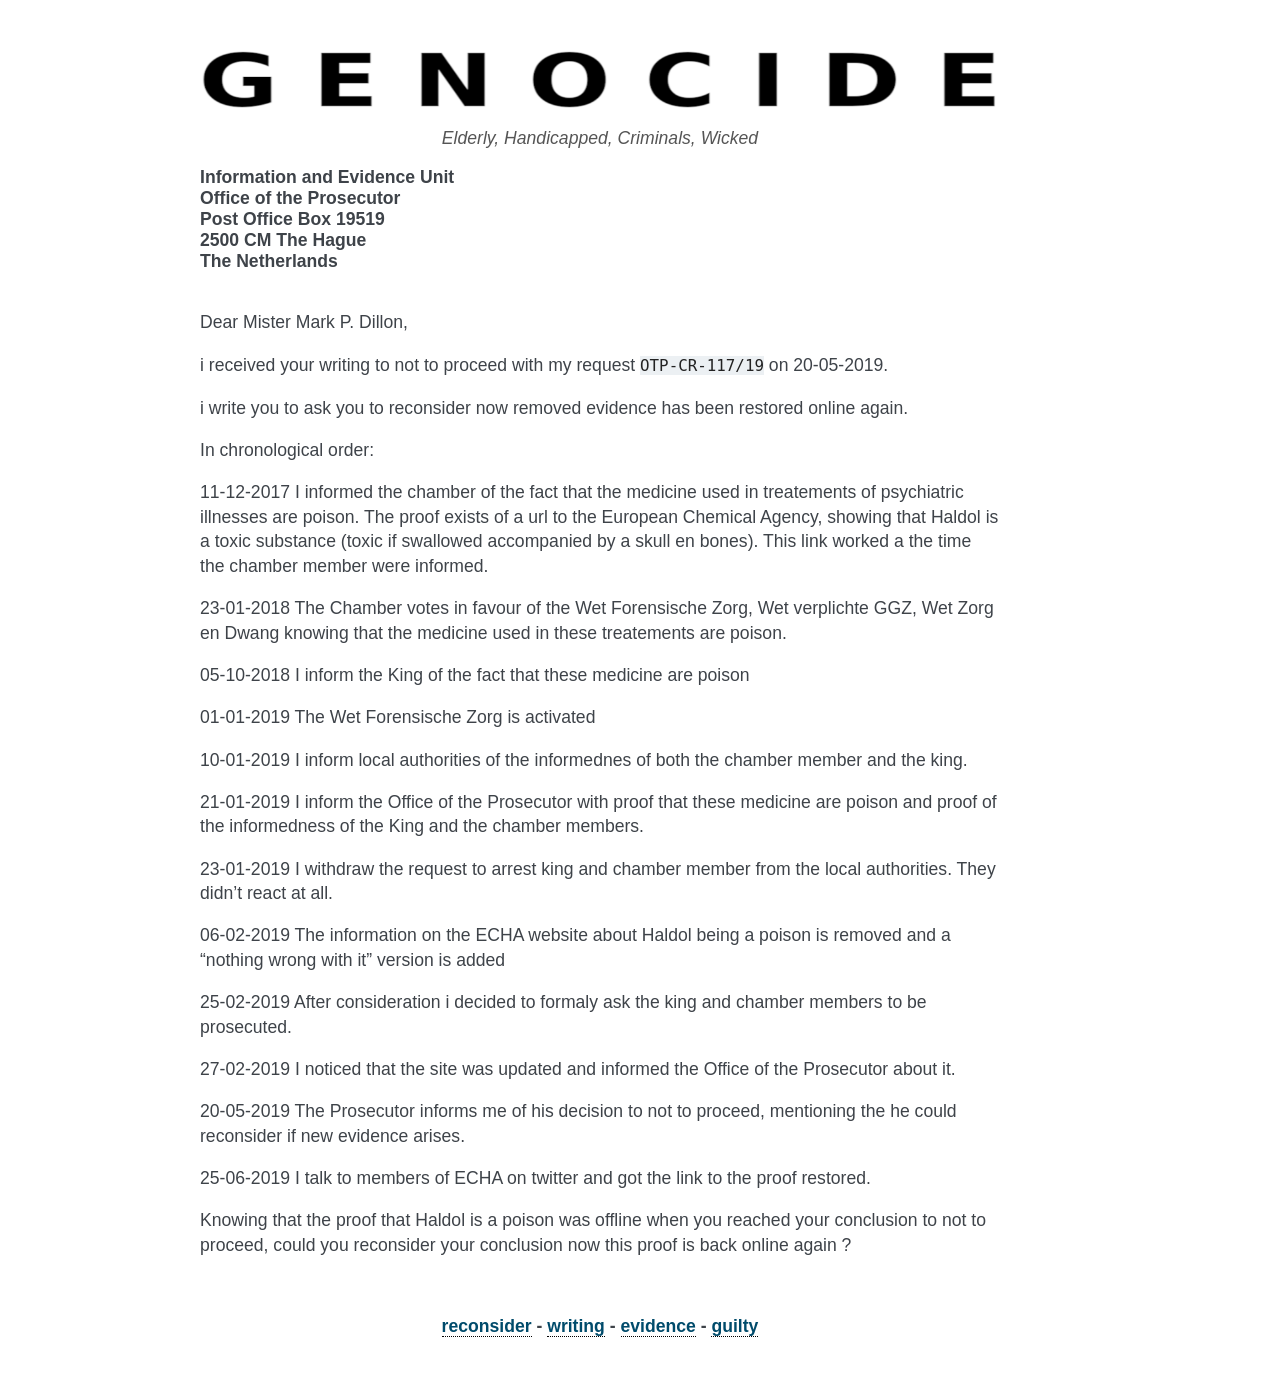
<file: sbn/network/request.html>
<!DOCTYPE html>

<html lang="en">
  <head>
    <meta charset="utf-8" />
    <meta name="viewport" content="width=device-width, initial-scale=1.0" /><meta name="viewport" content="width=device-width, initial-scale=1" />

    <title>Request &#8212; Since 4 March 2019.</title>
    <link rel="stylesheet" type="text/css" href="_static/pygments.css" />
    <link rel="stylesheet" type="text/css" href="_static/genocide.css" />
    <link rel="stylesheet" type="text/css" href="_static/genocide.css" />
    <script data-url_root="./" id="documentation_options" src="_static/documentation_options.js"></script>
    <script src="_static/doctools.js"></script>
    <script src="_static/sphinx_highlight.js"></script>
    <link rel="search" type="application/opensearchdescription+xml"
          title="Search within Since 4 March 2019."
          href="_static/opensearch.xml"/>
    <link rel="icon" href="_static/skull3.png"/>
    <link rel="author" title="About these documents" href="about.html" />
    <link rel="index" title="Index" href="genindex.html" />
    <link rel="search" title="Search" href="search.html" />
    <link rel="next" title="OTP-CR-117/19" href="skull.html" />
    <link rel="prev" title="&lt;no title&gt;" href="reconsider.html" />
   
  <link rel="stylesheet" href="_static/custom.css" type="text/css" />
  
  
  <meta name="viewport" content="width=device-width, initial-scale=0.9, maximum-scale=0.9" />

  </head><body>
  

    <div class="document">
      <div class="documentwrapper">
          

          <div class="body" role="main">
            
  <a class="reference external image-reference" href="index.html"><img alt="_images/genocide.png" src="_images/genocide.png" style="width: 100%; height: 2.2cm;" /></a>
<center><i>Elderly, Handicapped, Criminals, Wicked</i></center><div class="line-block" id="request">
<div class="line"><strong>Information and Evidence Unit</strong></div>
<div class="line"><strong>Office of the Prosecutor</strong></div>
<div class="line"><strong>Post Office Box 19519</strong></div>
<div class="line"><strong>2500 CM The Hague</strong></div>
<div class="line"><strong>The Netherlands</strong></div>
<div class="line"><br /></div>
</div>
<p>Dear Mister Mark P. Dillon,</p>
<p>i received your writing to not to proceed with my request <code class="docutils literal notranslate"><span class="pre">OTP-CR-117/19</span></code> on 20-05-2019.</p>
<p>i write you to ask you to reconsider now removed evidence has been restored online again.</p>
<p>In chronological order:</p>
<p>11-12-2017 I informed the chamber of the fact that the medicine used in treatements of psychiatric illnesses are poison. The proof exists of a url to the European Chemical Agency, showing that Haldol is a toxic substance (toxic if swallowed accompanied by a skull en bones). This link worked a the time the chamber member were informed.</p>
<p>23-01-2018 The Chamber votes in favour of the Wet Forensische Zorg, Wet verplichte GGZ, Wet Zorg en Dwang knowing that the medicine used in these treatements are poison.</p>
<p>05-10-2018 I inform the King of the fact that these medicine are poison</p>
<p>01-01-2019 The Wet Forensische Zorg is activated</p>
<p>10-01-2019 I inform local authorities of the informednes of both the chamber member and the king.</p>
<p>21-01-2019 I inform the Office of the Prosecutor with proof that these medicine are poison and proof of the informedness of the King and the chamber members.</p>
<p>23-01-2019 I withdraw the request to arrest king and chamber member from the local authorities. They didn’t react at all.</p>
<p>06-02-2019 The information on the ECHA website about Haldol being a poison is removed and a “nothing wrong with it” version is added</p>
<p>25-02-2019 After consideration i decided to formaly ask the king and chamber members to be prosecuted.</p>
<p>27-02-2019 I noticed that the site was updated and informed the Office of the Prosecutor about it.</p>
<p>20-05-2019 The Prosecutor informs me of his decision to not to proceed, mentioning the he could reconsider if new evidence arises.</p>
<p>25-06-2019 I talk to members of ECHA on twitter and got the link to the proof restored.</p>
<p>Knowing that the proof that Haldol is a poison was offline when you reached your conclusion to not to proceed, could you reconsider your conclusion now this proof is back online again ?</p>
<br>
<center>
<b><p><a class="reference internal" href="index.html#reconsider"><span class="std std-ref">reconsider</span></a> - <a class="reference internal" href="writings.html#writings"><span class="std std-ref">writing</span></a> - <a class="reference internal" href="evidence.html#evidence"><span class="std std-ref">evidence</span></a> - <a class="reference internal" href="guilty.html#guilty"><span class="std std-ref">guilty</span></a></p>
</b>
</center>

          </div>
          
      </div>
      <div class="clearer"></div>
    </div>
    <div class="footer">
      
      
    </div>

    

    
  </body>
</html>
</file>
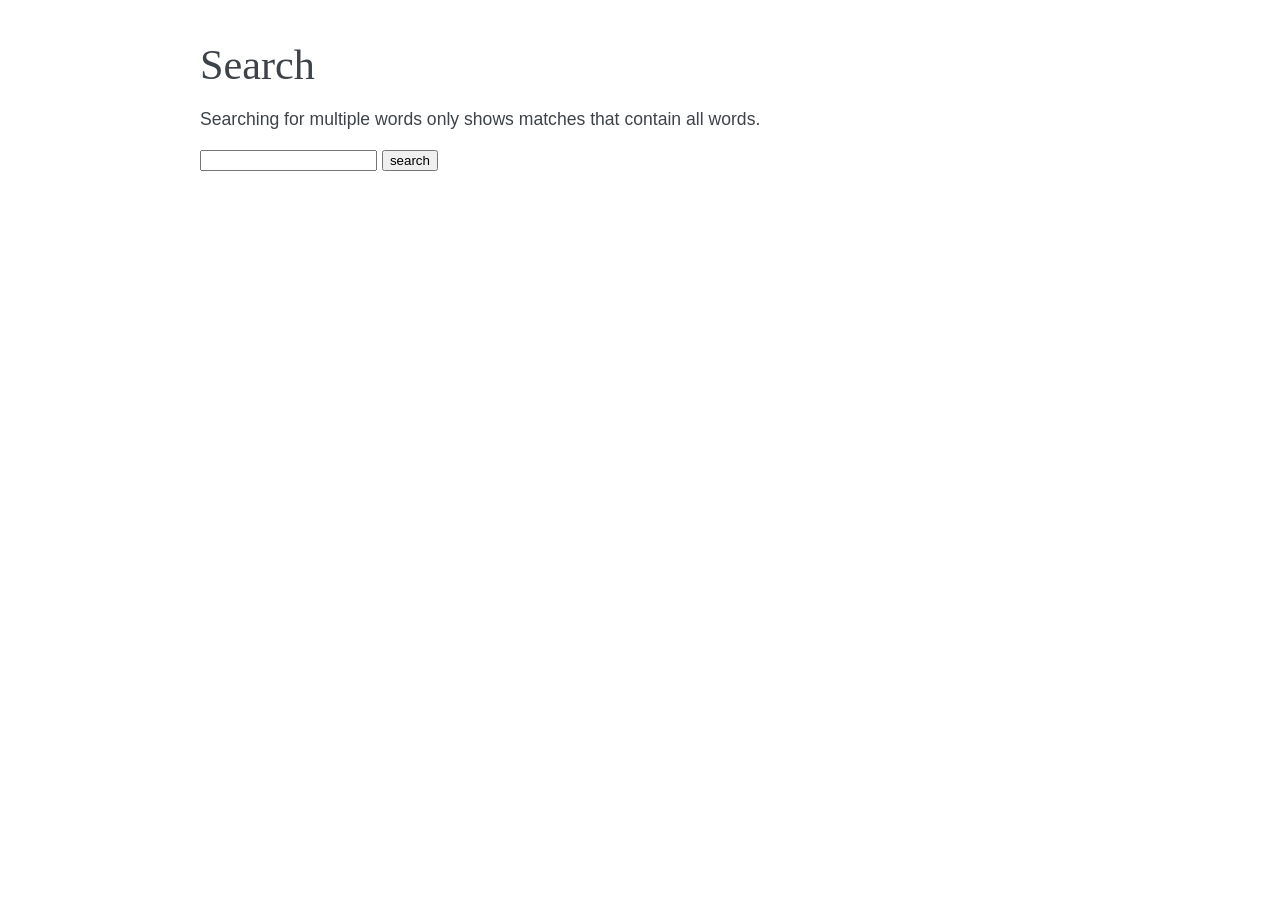
<file: sbn/network/search.html>
<!DOCTYPE html>

<html lang="en">
  <head>
    <meta charset="utf-8" />
    <meta name="viewport" content="width=device-width, initial-scale=1.0" />
    <title>Search &#8212; Since 4 March 2019.</title>
    <link rel="stylesheet" type="text/css" href="_static/pygments.css" />
    <link rel="stylesheet" type="text/css" href="_static/genocide.css" />
    <link rel="stylesheet" type="text/css" href="_static/genocide.css" />
    
    <script data-url_root="./" id="documentation_options" src="_static/documentation_options.js"></script>
    <script src="_static/doctools.js"></script>
    <script src="_static/sphinx_highlight.js"></script>
    <script src="_static/searchtools.js"></script>
    <script src="_static/language_data.js"></script>
    <link rel="search" type="application/opensearchdescription+xml"
          title="Search within Since 4 March 2019."
          href="_static/opensearch.xml"/>
    <link rel="icon" href="_static/skull3.png"/>
    <link rel="author" title="About these documents" href="about.html" />
    <link rel="index" title="Index" href="genindex.html" />
    <link rel="search" title="Search" href="#" />
  <script src="searchindex.js" defer></script>
  
   
  <link rel="stylesheet" href="_static/custom.css" type="text/css" />
  
  
  <meta name="viewport" content="width=device-width, initial-scale=0.9, maximum-scale=0.9" />


  </head><body>
  

    <div class="document">
      <div class="documentwrapper">
          

          <div class="body" role="main">
            
  <h1 id="search-documentation">Search</h1>
  
  <noscript>
  <div class="admonition warning">
  <p>
    Please activate JavaScript to enable the search
    functionality.
  </p>
  </div>
  </noscript>
  
  
  <p>
    Searching for multiple words only shows matches that contain
    all words.
  </p>
  
  
  <form action="" method="get">
    <input type="text" name="q" aria-labelledby="search-documentation" value="" autocomplete="off" autocorrect="off" autocapitalize="off" spellcheck="false"/>
    <input type="submit" value="search" />
    <span id="search-progress" style="padding-left: 10px"></span>
  </form>
  
  
  
  <div id="search-results">
  
  </div>
  

          </div>
          
      </div>
      <div class="clearer"></div>
    </div>
    <div class="footer">
      
      
    </div>

    

    
  </body>
</html>
</file>
<file: sbn/network/_static/pygments.css>
pre { line-height: 125%; }
td.linenos .normal { color: inherit; background-color: transparent; padding-left: 5px; padding-right: 5px; }
span.linenos { color: inherit; background-color: transparent; padding-left: 5px; padding-right: 5px; }
td.linenos .special { color: #000000; background-color: #ffffc0; padding-left: 5px; padding-right: 5px; }
span.linenos.special { color: #000000; background-color: #ffffc0; padding-left: 5px; padding-right: 5px; }
.highlight .hll { background-color: #ffffcc }
.highlight { background: #ffffff; }
.highlight .c { color: #888888 } /* Comment */
.highlight .err { color: #FF0000; background-color: #FFAAAA } /* Error */
.highlight .k { color: #008800; font-weight: bold } /* Keyword */
.highlight .o { color: #333333 } /* Operator */
.highlight .ch { color: #888888 } /* Comment.Hashbang */
.highlight .cm { color: #888888 } /* Comment.Multiline */
.highlight .cp { color: #557799 } /* Comment.Preproc */
.highlight .cpf { color: #888888 } /* Comment.PreprocFile */
.highlight .c1 { color: #888888 } /* Comment.Single */
.highlight .cs { color: #cc0000; font-weight: bold } /* Comment.Special */
.highlight .gd { color: #A00000 } /* Generic.Deleted */
.highlight .ge { font-style: italic } /* Generic.Emph */
.highlight .gr { color: #FF0000 } /* Generic.Error */
.highlight .gh { color: #000080; font-weight: bold } /* Generic.Heading */
.highlight .gi { color: #00A000 } /* Generic.Inserted */
.highlight .go { color: #888888 } /* Generic.Output */
.highlight .gp { color: #c65d09; font-weight: bold } /* Generic.Prompt */
.highlight .gs { font-weight: bold } /* Generic.Strong */
.highlight .gu { color: #800080; font-weight: bold } /* Generic.Subheading */
.highlight .gt { color: #0044DD } /* Generic.Traceback */
.highlight .kc { color: #008800; font-weight: bold } /* Keyword.Constant */
.highlight .kd { color: #008800; font-weight: bold } /* Keyword.Declaration */
.highlight .kn { color: #008800; font-weight: bold } /* Keyword.Namespace */
.highlight .kp { color: #003388; font-weight: bold } /* Keyword.Pseudo */
.highlight .kr { color: #008800; font-weight: bold } /* Keyword.Reserved */
.highlight .kt { color: #333399; font-weight: bold } /* Keyword.Type */
.highlight .m { color: #6600EE; font-weight: bold } /* Literal.Number */
.highlight .s { background-color: #fff0f0 } /* Literal.String */
.highlight .na { color: #0000CC } /* Name.Attribute */
.highlight .nb { color: #007020 } /* Name.Builtin */
.highlight .nc { color: #BB0066; font-weight: bold } /* Name.Class */
.highlight .no { color: #003366; font-weight: bold } /* Name.Constant */
.highlight .nd { color: #555555; font-weight: bold } /* Name.Decorator */
.highlight .ni { color: #880000; font-weight: bold } /* Name.Entity */
.highlight .ne { color: #FF0000; font-weight: bold } /* Name.Exception */
.highlight .nf { color: #0066BB; font-weight: bold } /* Name.Function */
.highlight .nl { color: #997700; font-weight: bold } /* Name.Label */
.highlight .nn { color: #0e84b5; font-weight: bold } /* Name.Namespace */
.highlight .nt { color: #007700 } /* Name.Tag */
.highlight .nv { color: #996633 } /* Name.Variable */
.highlight .ow { color: #000000; font-weight: bold } /* Operator.Word */
.highlight .w { color: #bbbbbb } /* Text.Whitespace */
.highlight .mb { color: #6600EE; font-weight: bold } /* Literal.Number.Bin */
.highlight .mf { color: #6600EE; font-weight: bold } /* Literal.Number.Float */
.highlight .mh { color: #005588; font-weight: bold } /* Literal.Number.Hex */
.highlight .mi { color: #0000DD; font-weight: bold } /* Literal.Number.Integer */
.highlight .mo { color: #4400EE; font-weight: bold } /* Literal.Number.Oct */
.highlight .sa { background-color: #fff0f0 } /* Literal.String.Affix */
.highlight .sb { background-color: #fff0f0 } /* Literal.String.Backtick */
.highlight .sc { color: #0044DD } /* Literal.String.Char */
.highlight .dl { background-color: #fff0f0 } /* Literal.String.Delimiter */
.highlight .sd { color: #DD4422 } /* Literal.String.Doc */
.highlight .s2 { background-color: #fff0f0 } /* Literal.String.Double */
.highlight .se { color: #666666; font-weight: bold; background-color: #fff0f0 } /* Literal.String.Escape */
.highlight .sh { background-color: #fff0f0 } /* Literal.String.Heredoc */
.highlight .si { background-color: #eeeeee } /* Literal.String.Interpol */
.highlight .sx { color: #DD2200; background-color: #fff0f0 } /* Literal.String.Other */
.highlight .sr { color: #000000; background-color: #fff0ff } /* Literal.String.Regex */
.highlight .s1 { background-color: #fff0f0 } /* Literal.String.Single */
.highlight .ss { color: #AA6600 } /* Literal.String.Symbol */
.highlight .bp { color: #007020 } /* Name.Builtin.Pseudo */
.highlight .fm { color: #0066BB; font-weight: bold } /* Name.Function.Magic */
.highlight .vc { color: #336699 } /* Name.Variable.Class */
.highlight .vg { color: #dd7700; font-weight: bold } /* Name.Variable.Global */
.highlight .vi { color: #3333BB } /* Name.Variable.Instance */
.highlight .vm { color: #996633 } /* Name.Variable.Magic */
.highlight .il { color: #0000DD; font-weight: bold } /* Literal.Number.Integer.Long */
</file>
<file: sbn/network/_static/genocide.css>
@import 'alabaster.css';


div.body a:link, div.body h, div.body p, div.body dd, div.body li, div.body blockquote {
    -moz-hyphens: false;
    -ms-hyphens: false;
    -webkit-hyphens: false;
    hyphens: false;
}


body {
    font-family: 'Lucida Grande', 'Lucida Sans Unicode', 'Geneva',
                 'Verdana', sans-serif;
    font-size: 110%;
    background-color: #fff;
    color: #555;
    margin: 40px;
    padding: 0px 30px 0px 30px;
}


i {
    font-family: 'Lucida Grande', 'Lucida Sans Unicode', 'Geneva',
                 'Verdana', sans-serif;
    font-size: 100%;
    background-color: #fff;
    color: #555;
    margin: 30px;
    padding: 0px;
}


a {
    color: #004B6B;
    text-decoration: none; 
}

a:link {
    color: #004B6B;
    text-decoration: none; 
}

a mailto {
    color: #004B6B;
    text-decoration: none; 
}

a:hover {
    color: #6D4100;
    text-decoration: none;
}

a.image-reference, a.image-reference:hover {
    border-bottom: none;
}

style {
    text-decoration: none;
}

li > p:first-child {
    margin-top: 0;
}

li > p:last-child {
    margin-bottom: 0;
}

div.admonition dl {
    margin-bottom: 0;
}
</file>
<file: sbn/network/_static/custom.css>
/* This file intentionally left blank. */
</file>
<file: sbn/nucleus/_static/pygments.css>
pre { line-height: 125%; }
td.linenos .normal { color: inherit; background-color: transparent; padding-left: 5px; padding-right: 5px; }
span.linenos { color: inherit; background-color: transparent; padding-left: 5px; padding-right: 5px; }
td.linenos .special { color: #000000; background-color: #ffffc0; padding-left: 5px; padding-right: 5px; }
span.linenos.special { color: #000000; background-color: #ffffc0; padding-left: 5px; padding-right: 5px; }
.highlight .hll { background-color: #ffffcc }
.highlight { background: #ffffff; }
.highlight .c { color: #888888 } /* Comment */
.highlight .err { color: #FF0000; background-color: #FFAAAA } /* Error */
.highlight .k { color: #008800; font-weight: bold } /* Keyword */
.highlight .o { color: #333333 } /* Operator */
.highlight .ch { color: #888888 } /* Comment.Hashbang */
.highlight .cm { color: #888888 } /* Comment.Multiline */
.highlight .cp { color: #557799 } /* Comment.Preproc */
.highlight .cpf { color: #888888 } /* Comment.PreprocFile */
.highlight .c1 { color: #888888 } /* Comment.Single */
.highlight .cs { color: #cc0000; font-weight: bold } /* Comment.Special */
.highlight .gd { color: #A00000 } /* Generic.Deleted */
.highlight .ge { font-style: italic } /* Generic.Emph */
.highlight .gr { color: #FF0000 } /* Generic.Error */
.highlight .gh { color: #000080; font-weight: bold } /* Generic.Heading */
.highlight .gi { color: #00A000 } /* Generic.Inserted */
.highlight .go { color: #888888 } /* Generic.Output */
.highlight .gp { color: #c65d09; font-weight: bold } /* Generic.Prompt */
.highlight .gs { font-weight: bold } /* Generic.Strong */
.highlight .gu { color: #800080; font-weight: bold } /* Generic.Subheading */
.highlight .gt { color: #0044DD } /* Generic.Traceback */
.highlight .kc { color: #008800; font-weight: bold } /* Keyword.Constant */
.highlight .kd { color: #008800; font-weight: bold } /* Keyword.Declaration */
.highlight .kn { color: #008800; font-weight: bold } /* Keyword.Namespace */
.highlight .kp { color: #003388; font-weight: bold } /* Keyword.Pseudo */
.highlight .kr { color: #008800; font-weight: bold } /* Keyword.Reserved */
.highlight .kt { color: #333399; font-weight: bold } /* Keyword.Type */
.highlight .m { color: #6600EE; font-weight: bold } /* Literal.Number */
.highlight .s { background-color: #fff0f0 } /* Literal.String */
.highlight .na { color: #0000CC } /* Name.Attribute */
.highlight .nb { color: #007020 } /* Name.Builtin */
.highlight .nc { color: #BB0066; font-weight: bold } /* Name.Class */
.highlight .no { color: #003366; font-weight: bold } /* Name.Constant */
.highlight .nd { color: #555555; font-weight: bold } /* Name.Decorator */
.highlight .ni { color: #880000; font-weight: bold } /* Name.Entity */
.highlight .ne { color: #FF0000; font-weight: bold } /* Name.Exception */
.highlight .nf { color: #0066BB; font-weight: bold } /* Name.Function */
.highlight .nl { color: #997700; font-weight: bold } /* Name.Label */
.highlight .nn { color: #0e84b5; font-weight: bold } /* Name.Namespace */
.highlight .nt { color: #007700 } /* Name.Tag */
.highlight .nv { color: #996633 } /* Name.Variable */
.highlight .ow { color: #000000; font-weight: bold } /* Operator.Word */
.highlight .w { color: #bbbbbb } /* Text.Whitespace */
.highlight .mb { color: #6600EE; font-weight: bold } /* Literal.Number.Bin */
.highlight .mf { color: #6600EE; font-weight: bold } /* Literal.Number.Float */
.highlight .mh { color: #005588; font-weight: bold } /* Literal.Number.Hex */
.highlight .mi { color: #0000DD; font-weight: bold } /* Literal.Number.Integer */
.highlight .mo { color: #4400EE; font-weight: bold } /* Literal.Number.Oct */
.highlight .sa { background-color: #fff0f0 } /* Literal.String.Affix */
.highlight .sb { background-color: #fff0f0 } /* Literal.String.Backtick */
.highlight .sc { color: #0044DD } /* Literal.String.Char */
.highlight .dl { background-color: #fff0f0 } /* Literal.String.Delimiter */
.highlight .sd { color: #DD4422 } /* Literal.String.Doc */
.highlight .s2 { background-color: #fff0f0 } /* Literal.String.Double */
.highlight .se { color: #666666; font-weight: bold; background-color: #fff0f0 } /* Literal.String.Escape */
.highlight .sh { background-color: #fff0f0 } /* Literal.String.Heredoc */
.highlight .si { background-color: #eeeeee } /* Literal.String.Interpol */
.highlight .sx { color: #DD2200; background-color: #fff0f0 } /* Literal.String.Other */
.highlight .sr { color: #000000; background-color: #fff0ff } /* Literal.String.Regex */
.highlight .s1 { background-color: #fff0f0 } /* Literal.String.Single */
.highlight .ss { color: #AA6600 } /* Literal.String.Symbol */
.highlight .bp { color: #007020 } /* Name.Builtin.Pseudo */
.highlight .fm { color: #0066BB; font-weight: bold } /* Name.Function.Magic */
.highlight .vc { color: #336699 } /* Name.Variable.Class */
.highlight .vg { color: #dd7700; font-weight: bold } /* Name.Variable.Global */
.highlight .vi { color: #3333BB } /* Name.Variable.Instance */
.highlight .vm { color: #996633 } /* Name.Variable.Magic */
.highlight .il { color: #0000DD; font-weight: bold } /* Literal.Number.Integer.Long */
</file>
<file: sbn/nucleus/_static/genocide.css>
@import 'alabaster.css';


div.body a:link, div.body h, div.body p, div.body dd, div.body li, div.body blockquote {
    -moz-hyphens: false;
    -ms-hyphens: false;
    -webkit-hyphens: false;
    hyphens: false;
}


body {
    font-family: 'Lucida Grande', 'Lucida Sans Unicode', 'Geneva',
                 'Verdana', sans-serif;
    font-size: 113%;
    background-color: #fff;
    color: #555;
    margin: 30px;
    padding: 0px 50px 0px 100px;
}


i {
    font-family: 'Lucida Grande', 'Lucida Sans Unicode', 'Geneva',
                 'Verdana', sans-serif;
    font-size: 100%;
    background-color: #fff;
    color: #555;
    margin: 30px;
    padding: 0px;
}


a {
    color: #004B6B;
    text-decoration: none; 
}

a:link {
    color: #004B6B;
    text-decoration: none; 
}

a mailto {
    color: #004B6B;
    text-decoration: none; 
}

a:hover {
    color: #6D4100;
    text-decoration: none;
}

a.image-reference, a.image-reference:hover {
    border-bottom: none;
}

style {
    text-decoration: none;
}

li > p:first-child {
    margin-top: 0;
}

li > p:last-child {
    margin-bottom: 0;
}

div.admonition dl {
    margin-bottom: 0;
}
</file>
<file: sbn/nucleus/_static/custom.css>
/* This file intentionally left blank. */
</file>
<file: sbn/network/_static/sbn.css>
@import 'alabaster.css';


div.body a:link, div.body h, div.body p, div.body dd, div.body li, div.body blockquote {
    -moz-hyphens: false;
    -ms-hyphens: false;
    -webkit-hyphens: false;
    hyphens: false;
}


body {
    font-family: 'Lucida Grande', 'Lucida Sans Unicode', 'Geneva',
                 'Verdana', sans-serif;
    font-size: 113%;
    background-color: #fff;
    color: #555;
    margin: 30px;
    padding: 0px 50px 0px 100px;
}


i {
    font-family: 'Lucida Grande', 'Lucida Sans Unicode', 'Geneva',
                 'Verdana', sans-serif;
    font-size: 100%;
    background-color: #fff;
    color: #555;
    margin: 30px;
    padding: 0px;
}


a {
    color: #004B6B;
    text-decoration: none; 
}

a:link {
    color: #004B6B;
    text-decoration: none; 
}

a mailto {
    color: #004B6B;
    text-decoration: none; 
}

a:hover {
    color: #6D4100;
    text-decoration: none;
}

a.image-reference, a.image-reference:hover {
    border-bottom: none;
}

style {
    text-decoration: none;
}

li > p:first-child {
    margin-top: 0;
}

li > p:last-child {
    margin-bottom: 0;
}

div.admonition dl {
    margin-bottom: 0;
}
</file>
